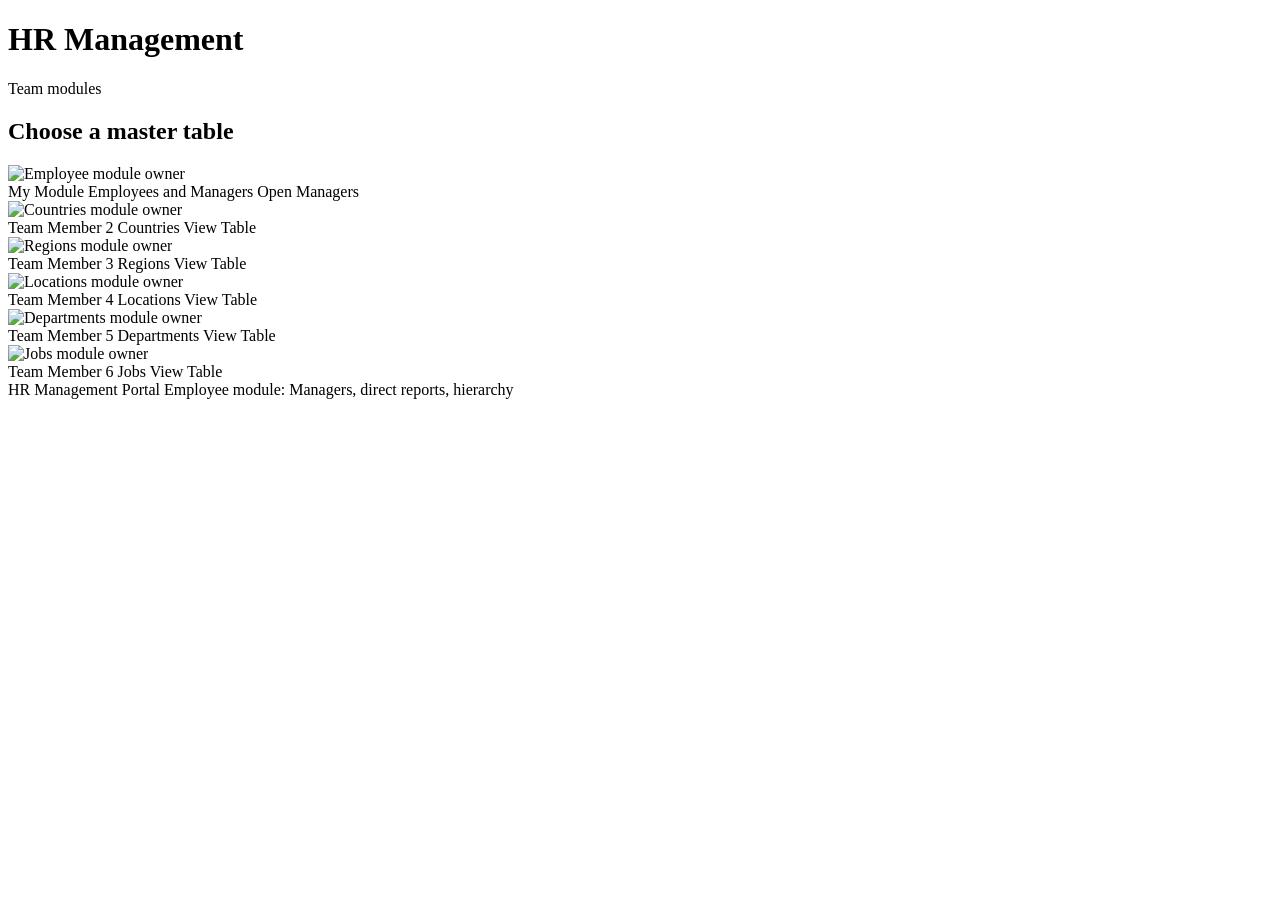
<file: HR-Management-Frontend/src/main/resources/templates/index.html>
<!DOCTYPE html>
<html lang="en" xmlns:th="http://www.thymeleaf.org">
<head>
    <meta charset="UTF-8" />
    <meta name="viewport" content="width=device-width, initial-scale=1.0" />
    <title>HR Management</title>
    <link rel="stylesheet" th:href="@{/css/style.css}" />
</head>
<body>

<header>
    <h1>HR Management</h1>
    <p class="header-note">Team modules</p>
</header>

<main>
    <h2>Choose a master table</h2>

    <div class="grid">
        <a th:href="@{/employees}" class="card card--primary">
            <img th:src="@{/images/team-employee.svg}" alt="Employee module owner" />
            <div class="card-body">
                <span class="card-name">My Module</span>
                <span class="card-role">Employees and Managers</span>
                <span class="card-link">Open Managers</span>
            </div>
        </a>

        <a th:href="@{/countries}" class="card">
            <img th:src="@{/images/team-country.svg}" alt="Countries module owner" />
            <div class="card-body">
                <span class="card-name">Team Member 2</span>
                <span class="card-role">Countries</span>
                <span class="card-link">View Table</span>
            </div>
        </a>

        <a th:href="@{/regions}" class="card">
            <img th:src="@{/images/team-region.svg}" alt="Regions module owner" />
            <div class="card-body">
                <span class="card-name">Team Member 3</span>
                <span class="card-role">Regions</span>
                <span class="card-link">View Table</span>
            </div>
        </a>

        <a th:href="@{/locations}" class="card">
            <img th:src="@{/images/team-location.svg}" alt="Locations module owner" />
            <div class="card-body">
                <span class="card-name">Team Member 4</span>
                <span class="card-role">Locations</span>
                <span class="card-link">View Table</span>
            </div>
        </a>

        <a th:href="@{/departments}" class="card">
            <img th:src="@{/images/team-department.svg}" alt="Departments module owner" />
            <div class="card-body">
                <span class="card-name">Team Member 5</span>
                <span class="card-role">Departments</span>
                <span class="card-link">View Table</span>
            </div>
        </a>

        <a th:href="@{/jobs}" class="card">
            <img th:src="@{/images/team-job.svg}" alt="Jobs module owner" />
            <div class="card-body">
                <span class="card-name">Team Member 6</span>
                <span class="card-role">Jobs</span>
                <span class="card-link">View Table</span>
            </div>
        </a>
    </div>
</main>

<footer>
    <span>HR Management Portal</span>
    <span>Employee module: Managers, direct reports, hierarchy</span>
</footer>

</body>
</html>
</file>
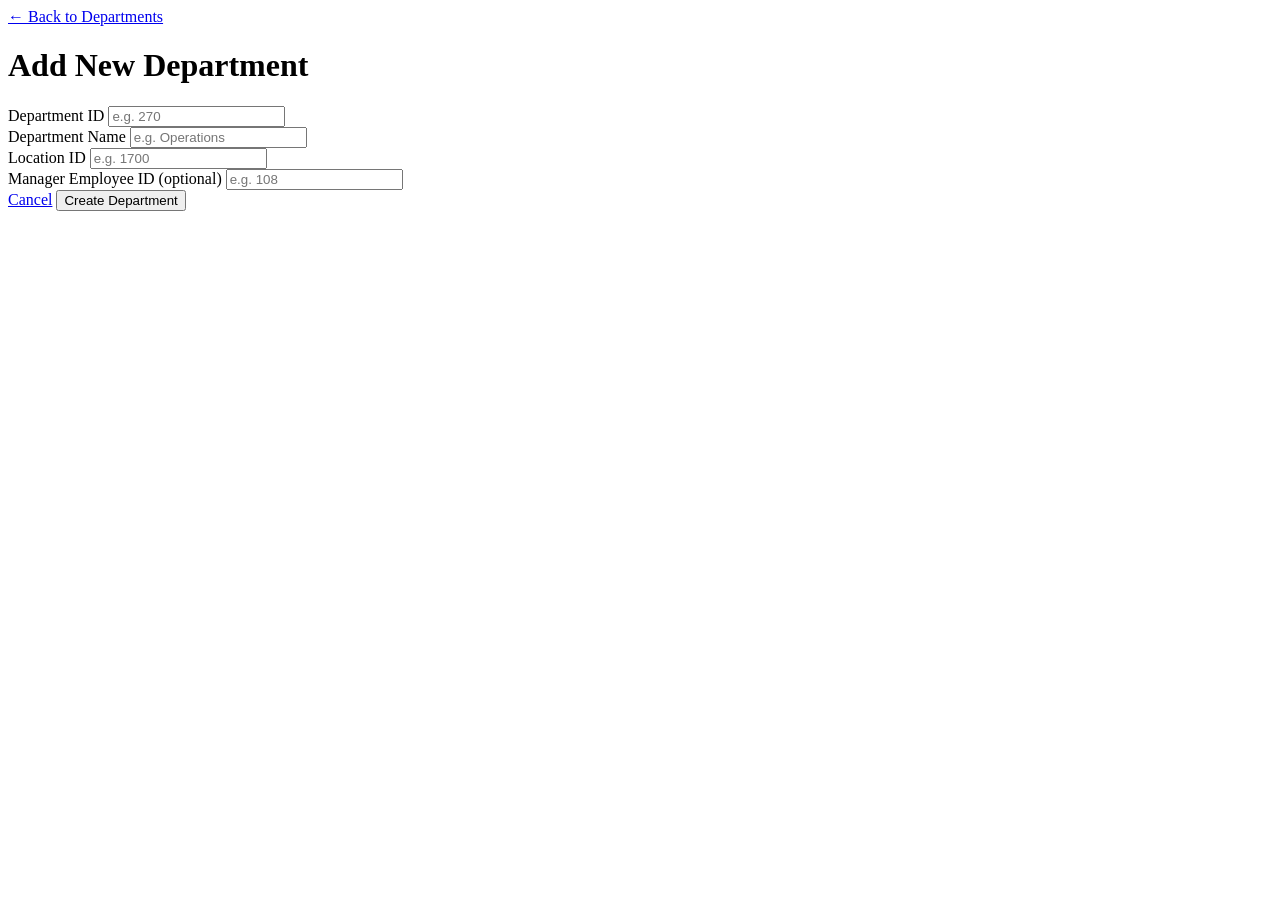
<file: HR-Management-Frontend/src/main/resources/templates/Department-add.html>
<!DOCTYPE html>
<html xmlns:th="http://www.thymeleaf.org" lang="en">
<head>
  <meta charset="UTF-8"/>
  <meta name="viewport" content="width=device-width, initial-scale=1.0"/>
  <title>Add Department</title>
  <link rel="stylesheet" th:href="@{/css/dept.css}"/>
</head>
<body>
<div class="page-wrapper">

  <div class="back-row">
    <a href="/departments" class="back-link">&#8592; Back to Departments</a>
  </div>

  <div class="page-header">
    <h1 class="page-title">Add New Department</h1>
  </div>

  <div th:if="${param.error}" class="alert alert-error">
    <span th:text="${param.error[0]}"></span>
  </div>

  <div class="add-form-card">
    <form method="post" action="/departments/create">
      <div class="form-row">
        <div class="form-group">
          <label class="form-label" for="departmentId">Department ID</label>
          <input id="departmentId" type="number" name="departmentId"
                 class="form-control" placeholder="e.g. 270" required/>
        </div>
        <div class="form-group">
          <label class="form-label" for="departmentName">Department Name</label>
          <input id="departmentName" type="text" name="departmentName"
                 class="form-control" placeholder="e.g. Operations"
                 required maxlength="30"/>
        </div>
        <div class="form-group">
          <label class="form-label" for="locationId">Location ID</label>
          <input id="locationId" type="number" name="locationId"
                 class="form-control" placeholder="e.g. 1700" required/>
        </div>
        <div class="form-group">
          <label class="form-label" for="managerId">
            Manager Employee ID <span class="optional">(optional)</span>
          </label>
          <input id="managerId" type="number" name="managerId"
                 class="form-control" placeholder="e.g. 108"/>
        </div>
      </div>
      <div class="form-actions">
        <a href="/departments" class="btn btn-ghost">Cancel</a>
        <button type="submit" class="btn btn-primary">Create Department</button>
      </div>
    </form>
  </div>

</div>
</body>
</html>
</file>
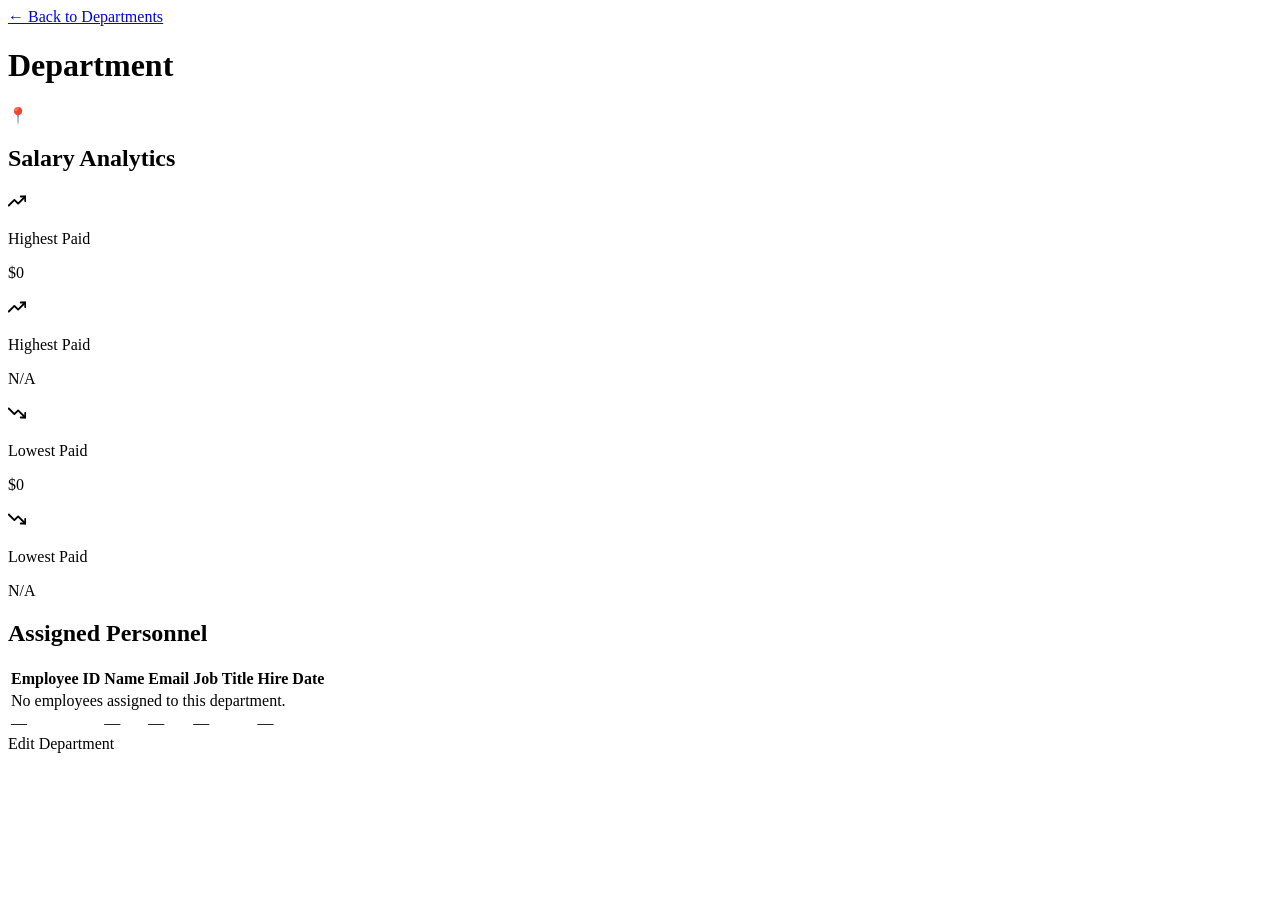
<file: HR-Management-Frontend/src/main/resources/templates/Department-detail.html>
<!DOCTYPE html>
<html xmlns:th="http://www.thymeleaf.org" lang="en">
<head>
  <meta charset="UTF-8"/>
  <meta name="viewport" content="width=device-width, initial-scale=1.0"/>
  <title th:text="${department != null
          ? department['departmentName'] + ' — Detail' : 'Department Detail'}">
    Department Detail</title>
  <link rel="stylesheet" th:href="@{/css/dept.css}"/>
</head>
<body>
<div class="page-wrapper">

  <div th:if="${param.success}" class="alert alert-success">
    <span th:text="${param.success[0]}"></span>
  </div>
  <div th:if="${param.error}" class="alert alert-error">
    <span th:text="${param.error[0]}"></span>
  </div>
  <div th:if="${error}" class="alert alert-error">
    <span th:text="${error}"></span>
  </div>

  <div class="back-row">
    <a href="/departments" class="back-link">&#8592; Back to Departments</a>
  </div>

  <div th:if="${department != null}">

    <div class="detail-header">
      <h1 class="dept-name" th:text="${department['departmentName']}">Department</h1>
      <p class="dept-address">
        <span class="pin-icon">&#x1F4CD;</span>
        <span th:text="${(department['locationStreet'] != null
                          and department['locationStreet'] != ''
                          ? department['locationStreet'] + ', ' : '')
                        + (department['locationCity'] != null
                          ? department['locationCity'] : '')
                        + (department['locationState'] != null
                          and department['locationState'] != ''
                          ? ', ' + department['locationState'] : '')
                        + (department['locationPostal'] != null
                          and department['locationPostal'] != ''
                          ? ' ' + department['locationPostal'] : '')}">
        </span>
      </p>
    </div>

    
    <div class="section-card">
      <h2 class="section-title">Salary Analytics</h2>
      <div class="divider"></div>
      <div class="analytics-row">

        <div class="analytics-tile" th:if="${highestPaid != null}">
          <div class="analytics-icon analytics-icon--green">
            <svg xmlns="http://www.w3.org/2000/svg" width="18" height="18"
                 viewBox="0 0 24 24" fill="none" stroke="currentColor"
                 stroke-width="2.5" stroke-linecap="round" stroke-linejoin="round">
              <polyline points="23 6 13.5 15.5 8.5 10.5 1 18"></polyline>
              <polyline points="17 6 23 6 23 12"></polyline>
            </svg>
          </div>
          <div class="analytics-info">
            <p class="analytics-label">Highest Paid</p>
            <p class="analytics-value"
               th:text="'$' + ${#numbers.formatDecimal(
                         highestPaid['salary'], 1, 'COMMA', 0, 'POINT')}">$0</p>
            
          </div>
        </div>
        <div class="analytics-tile" th:unless="${highestPaid != null}">
          <div class="analytics-icon analytics-icon--green">
            <svg xmlns="http://www.w3.org/2000/svg" width="18" height="18"
                 viewBox="0 0 24 24" fill="none" stroke="currentColor"
                 stroke-width="2.5" stroke-linecap="round" stroke-linejoin="round">
              <polyline points="23 6 13.5 15.5 8.5 10.5 1 18"></polyline>
              <polyline points="17 6 23 6 23 12"></polyline>
            </svg>
          </div>
          <div class="analytics-info">
            <p class="analytics-label">Highest Paid</p>
            <p class="analytics-value analytics-value--muted">N/A</p>
          </div>
        </div>

        <div class="analytics-tile" th:if="${lowestPaid != null}">
          <div class="analytics-icon analytics-icon--orange">
            <svg xmlns="http://www.w3.org/2000/svg" width="18" height="18"
                 viewBox="0 0 24 24" fill="none" stroke="currentColor"
                 stroke-width="2.5" stroke-linecap="round" stroke-linejoin="round">
              <polyline points="23 18 13.5 8.5 8.5 13.5 1 6"></polyline>
              <polyline points="17 18 23 18 23 12"></polyline>
            </svg>
          </div>
          <div class="analytics-info">
            <p class="analytics-label">Lowest Paid</p>
            <p class="analytics-value"
               th:text="'$' + ${#numbers.formatDecimal(
                         lowestPaid['salary'], 1, 'COMMA', 0, 'POINT')}">$0</p>
            
          </div>
        </div>
        <div class="analytics-tile" th:unless="${lowestPaid != null}">
          <div class="analytics-icon analytics-icon--orange">
            <svg xmlns="http://www.w3.org/2000/svg" width="18" height="18"
                 viewBox="0 0 24 24" fill="none" stroke="currentColor"
                 stroke-width="2.5" stroke-linecap="round" stroke-linejoin="round">
              <polyline points="23 18 13.5 8.5 8.5 13.5 1 6"></polyline>
              <polyline points="17 18 23 18 23 12"></polyline>
            </svg>
          </div>
          <div class="analytics-info">
            <p class="analytics-label">Lowest Paid</p>
            <p class="analytics-value analytics-value--muted">N/A</p>
          </div>
        </div>

      </div>
    </div>

   
    <div class="section-card">
      <h2 class="section-title">Assigned Personnel</h2>
      <div class="divider"></div>
      <div class="table-card table-card--inner">
        <table class="dept-table">
          <thead>
            <tr>
              <th>Employee ID</th>
              <th>Name</th>
              <th>Email</th>
              <th>Job Title</th>
             
              <th>Hire Date</th>
            </tr>
          </thead>
          <tbody>
            <tr th:if="${#lists.isEmpty(employees)}">
              <td colspan="6" class="empty-cell">
                No employees assigned to this department.</td>
            </tr>
            <tr th:each="emp : ${employees}">
              <td th:text="${emp['employeeId']}">—</td>
              <td th:text="${emp['fullName']}">—</td>
              <td class="muted" th:text="${emp['email']}">—</td>
              <td th:text="${emp['jobTitle'] != null and emp['jobTitle'] != ''
                             ? emp['jobTitle'] : '—'}">—</td>
              
              <td class="muted" th:text="${emp['hireDate']}">—</td>
            </tr>
          </tbody>
        </table>
      </div>
    </div>

    
    <div class="detail-actions">
      <a th:href="@{'/departments/' + ${department['departmentId']} + '/edit'}"
         class="btn btn-outline">Edit Department</a>
     
      </form>
    </div>

  </div>

</div>
</body>
</html>
</file>
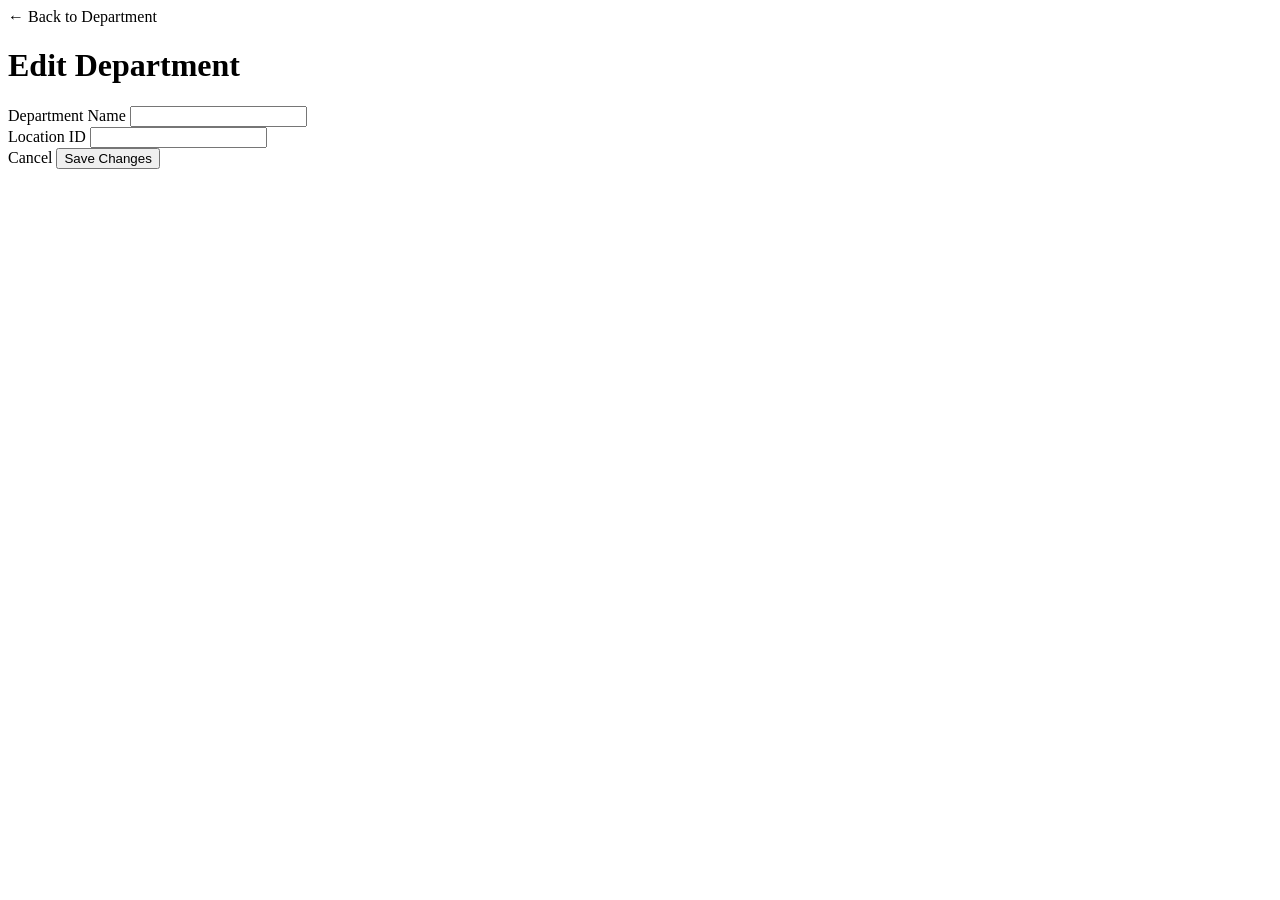
<file: HR-Management-Frontend/src/main/resources/templates/Department-edit.html>
<!DOCTYPE html>
<html xmlns:th="http://www.thymeleaf.org" lang="en">
<head>
  <meta charset="UTF-8"/>
  <meta name="viewport" content="width=device-width, initial-scale=1.0"/>
  <title th:text="'Edit ' + ${department != null
          ? department['departmentName'] : ''}">Edit Department</title>
  <link rel="stylesheet" th:href="@{/css/dept.css}"/>
</head>
<body>
<div class="page-wrapper">

  <div class="back-row">
    <a th:href="@{'/departments/' + ${department != null
                  ? department['departmentId'] : ''}}"
       class="back-link">&#8592; Back to Department</a>
  </div>

  <div class="page-header">
    <h1 class="page-title"
        th:text="'Edit ' + ${department != null
                  ? department['departmentName'] : ''}">
      Edit Department</h1>
  </div>

  <div th:if="${error}" class="alert alert-error">
    <span th:text="${error}"></span>
  </div>

  <div class="add-form-card" th:if="${department != null}">
    <form th:action="@{'/departments/' + ${department['departmentId']} + '/update'}"
          method="post">
      <div class="form-row">
        <div class="form-group">
          <label class="form-label" for="deptName">Department Name</label>
          <input id="deptName" type="text" name="departmentName"
                 class="form-control"
                 th:value="${department['departmentName']}"
                 required maxlength="30"/>
        </div>
        <div class="form-group">
          <label class="form-label" for="locId">Location ID</label>
          <input id="locId" type="number" name="locationId"
                 class="form-control"
                 th:value="${department['locationId']}"
                 required/>
        </div>
      </div>
      <div class="form-actions">
        <a th:href="@{'/departments/' + ${department['departmentId']}}"
           class="btn btn-ghost">Cancel</a>
        <button type="submit" class="btn btn-primary">Save Changes</button>
      </div>
    </form>
  </div>

</div>
</body>
</html>
</file>
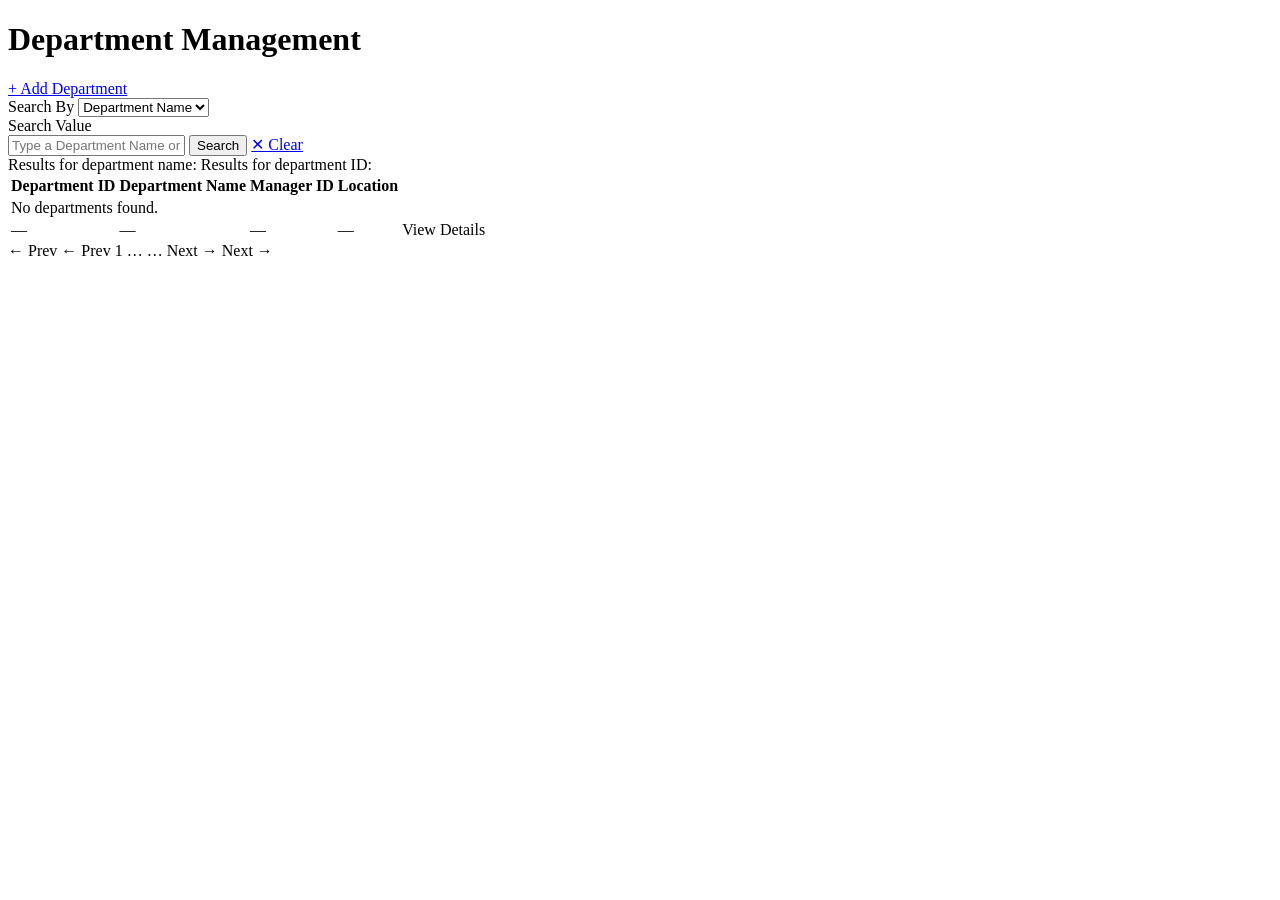
<file: HR-Management-Frontend/src/main/resources/templates/Department-list.html>
<!DOCTYPE html>
<html xmlns:th="http://www.thymeleaf.org" lang="en">
<head>
  <meta charset="UTF-8"/>
  <meta name="viewport" content="width=device-width, initial-scale=1.0"/>
  <title>Department Management</title>
  <link rel="stylesheet" th:href="@{/css/dept.css}"/>
</head>
<body>
<div class="page-wrapper">

  <!-- Header -->
  <div class="page-header">
    <h1 class="page-title">Department Management</h1>
    <a href="/departments/new" class="btn btn-primary">
      <span class="plus-icon">+</span> Add Department
    </a>
  </div>

  <!-- Flash messages -->
  <div th:if="${param.success}" class="alert alert-success">
    <span th:text="${param.success[0]}"></span>
  </div>
  <div th:if="${param.error}" class="alert alert-error">
    <span th:text="${param.error[0]}"></span>
  </div>
  <div th:if="${error}" class="alert alert-error">
    <span th:text="${error}"></span>
  </div>

  <!-- ── Unified Single Search Bar ── -->
  <div class="search-card">
    <form action="/departments/search" method="get">
      <div class="search-row">

        <div class="form-group">
          <label class="form-label">Search By</label>
          <select name="searchType" class="form-control select-control">
            <option value="name"
                    th:selected="${searchMode == 'name'}">Department Name</option>
            <option value="id"
                    th:selected="${searchMode == 'id'}">Department ID</option>
            
          </select>
        </div>

        <div class="form-group search-input-grow">
          <label class="form-label">Search Value</label>
          <div class="search-input-row">
            <input type="text" name="query" class="form-control"
                   placeholder="Type a Department Name or Department Id..."
                   th:value="${searchValue != null ? searchValue : ''}"/>
            <button type="submit" class="btn btn-primary">Search</button>
            <a th:if="${searchMode != null}"
               href="/departments" class="btn btn-ghost">&#x2715; Clear</a>
          </div>
        </div>

      </div>

      <!-- Active result banner -->
      <div th:if="${searchMode != null}" class="search-active-banner">
        <span th:if="${searchMode == 'name'}">
          Results for department name: <strong th:text="${searchValue}"></strong>
        </span>
        <span th:if="${searchMode == 'id'}">
          Results for department ID: <strong th:text="${searchValue}"></strong>
        </span>
       
      </div>

    </form>
  </div>

  <!-- ── Table ── -->
  <div class="table-card">

    <div class="table-meta">
      <span class="total-label"
            th:text="${totalElements} + ' department' + (${totalElements} != 1 ? 's' : '') + ' found'">
      </span>
      <span class="page-label" th:if="${searchMode == null}"
            th:text="'Page ' + (${currentPage} + 1) + ' of ' + ${totalPages}">
      </span>
    </div>

    <table class="dept-table">
      <thead>
        <tr>
          <th>Department ID</th>
          <th>Department Name</th>
          <th>Manager ID</th>
          <th>Location</th>
          <th></th>
        </tr>
      </thead>
      <tbody>
        <tr th:if="${#lists.isEmpty(departments)}">
          <td colspan="5" class="empty-cell">No departments found.</td>
        </tr>
        <tr th:each="dept : ${departments}">
          <td th:text="${dept['departmentId']}">—</td>
          <td th:text="${dept['departmentName']}">—</td>
          <td th:text="${dept['managerId'] != null and dept['managerId'] != ''
                         ? dept['managerId'] : '—'}">—</td>
          <td th:text="${dept['locationCity'] != null and dept['locationCity'] != ''
                         ? dept['locationCity'] + (dept['locationState'] != null
                           and dept['locationState'] != ''
                           ? ', ' + dept['locationState'] : '') : '—'}">—</td>
          <td class="action-cell">
            <a th:href="@{'/departments/' + ${dept['departmentId']}}"
               class="btn btn-primary btn-sm">View Details</a>
          </td>
        </tr>
      </tbody>
    </table>

    <!-- Pagination — only when not searching -->
    <div class="pagination" th:if="${searchMode == null and totalPages > 1}">

      <a th:if="${currentPage > 0}"
         th:href="@{/departments(page=${currentPage - 1}, size=${pageSize})}"
         class="page-btn">&#8592; Prev</a>
      <span th:unless="${currentPage > 0}"
            class="page-btn page-btn--disabled">&#8592; Prev</span>

      <th:block th:with="start=${currentPage > 3 ? currentPage - 2 : 0},
                         end=${currentPage + 4 < totalPages ? currentPage + 3 : totalPages}">

        <th:block th:if="${start > 0}">
          <a th:href="@{/departments(page=0, size=${pageSize})}"
             class="page-btn">1</a>
          <span th:if="${start > 1}" class="page-ellipsis">…</span>
        </th:block>

        <th:block th:each="p : ${#numbers.sequence(start, end - 1)}">
          <a th:if="${p != currentPage}"
             th:href="@{/departments(page=${p}, size=${pageSize})}"
             th:text="${p + 1}" class="page-btn"></a>
          <span th:if="${p == currentPage}"
                th:text="${p + 1}"
                class="page-btn page-btn--active"></span>
        </th:block>

        <th:block th:if="${end < totalPages}">
          <span th:if="${end < totalPages - 1}" class="page-ellipsis">…</span>
          <a th:href="@{/departments(page=${totalPages - 1}, size=${pageSize})}"
             th:text="${totalPages}" class="page-btn"></a>
        </th:block>

      </th:block>

      <a th:if="${currentPage < totalPages - 1}"
         th:href="@{/departments(page=${currentPage + 1}, size=${pageSize})}"
         class="page-btn">Next &#8594;</a>
      <span th:unless="${currentPage < totalPages - 1}"
            class="page-btn page-btn--disabled">Next &#8594;</span>

    </div>

  </div>

</div>
</body>
</html>
</file>
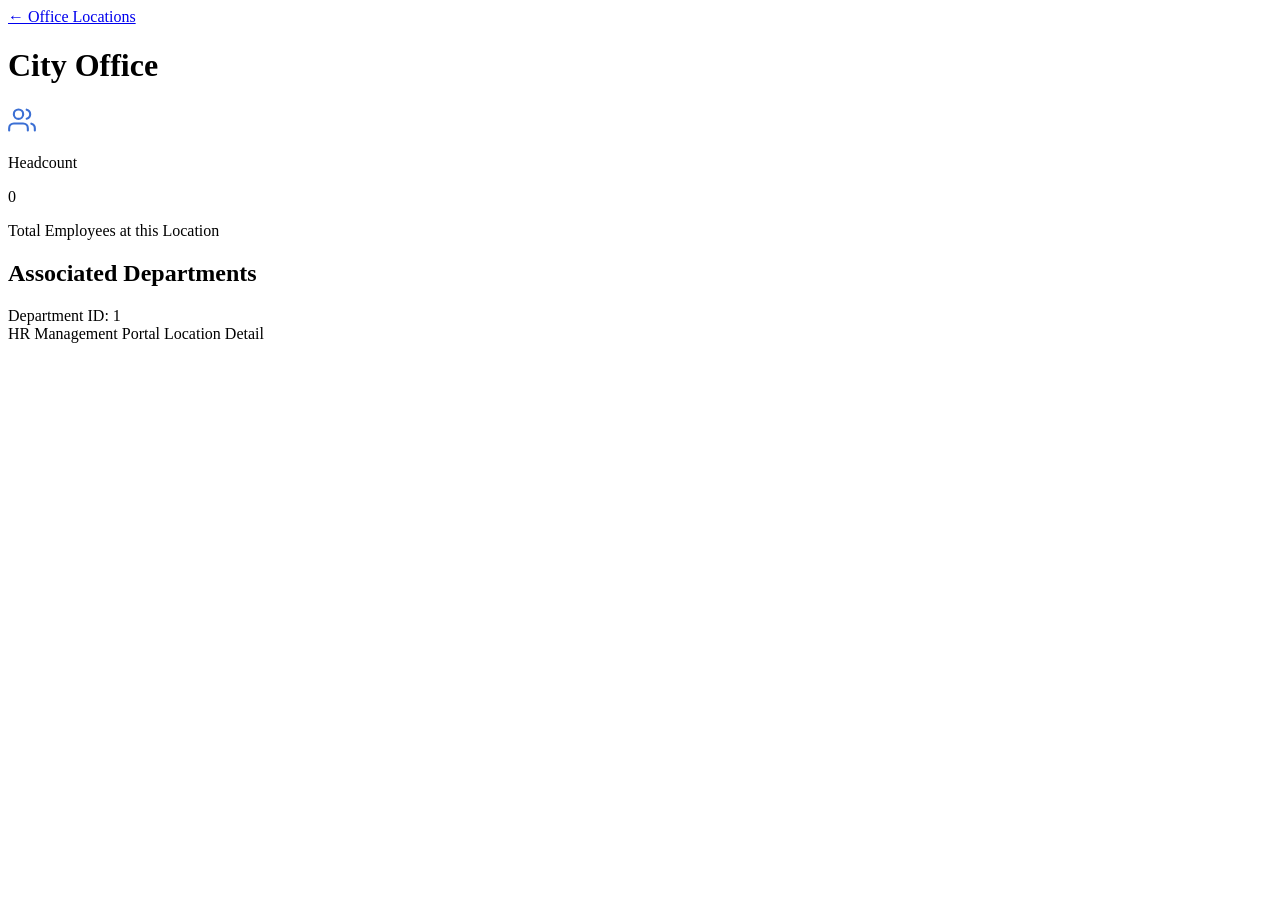
<file: HR-Management-Frontend/src/main/resources/templates/location-detail.html>
<!DOCTYPE html>
<html lang="en" xmlns:th="http://www.thymeleaf.org">
<head>
    <meta charset="UTF-8"/>
    <meta name="viewport" content="width=device-width, initial-scale=1.0"/>
    <title th:text="${location.city} + ' Office — HR Management'">Location Detail</title>
    <link rel="stylesheet" th:href="@{/css/style.css}"/>
</head>
<body>

<header>
    <a href="/locations" class="back-link">← Office Locations</a>
</header>

<main class="page-main">

    <!-- ── Location Title ── -->
    <div class="detail-header">
        <h1 class="detail-title" th:text="${location.city} + ' Office'">City Office</h1>
        <p class="detail-address">
            <span th:if="${location.streetAddress != null}"
                  th:text="${location.streetAddress + ', '}"></span>
            <span th:text="${location.city}"></span>
            <span th:if="${location.stateProvince != null}"
                  th:text="', ' + ${location.stateProvince}"></span>
            <span th:if="${location.postalCode != null}"
                  th:text="' ' + ${location.postalCode}"></span>
        </p>
    </div>

    <!-- ── Headcount Card ── -->
    <div class="info-card">
        <div class="info-card-icon">
            <!-- People icon SVG -->
            <svg width="28" height="28" viewBox="0 0 24 24" fill="none"
                 stroke="#3b6fd4" stroke-width="1.8" stroke-linecap="round" stroke-linejoin="round">
                <path d="M17 21v-2a4 4 0 0 0-4-4H5a4 4 0 0 0-4 4v2"/>
                <circle cx="9" cy="7" r="4"/>
                <path d="M23 21v-2a4 4 0 0 0-3-3.87"/>
                <path d="M16 3.13a4 4 0 0 1 0 7.75"/>
            </svg>
        </div>
        <div class="info-card-body">
            <p class="info-card-label">Headcount</p>
            <p class="info-card-num" th:text="${totalEmployees}">0</p>
            <p class="info-card-sub">Total Employees at this Location</p>
        </div>
    </div>

    <!-- ── Associated Departments ── -->
    <div class="section-card">
        <div class="section-card-header">
            <h2 class="section-card-title">Associated Departments</h2>
        </div>

        <!-- Department cards grid -->
        <div class="dept-grid" th:if="${not #lists.isEmpty(departments)}">
            <div th:each="dept : ${departments}" class="dept-card">
                <div class="dept-card-top">
                    <span class="dept-name" th:text="${dept.departmentName}">Department</span>
                    <span class="dept-id" th:text="'ID: ' + ${dept.departmentId}">ID: 1</span>
                </div>
            </div>
        </div>
    </div>

</main>

<footer>
    <span>HR Management Portal</span>
    <span>Location Detail</span>
</footer>

</body>
</html>
</file>
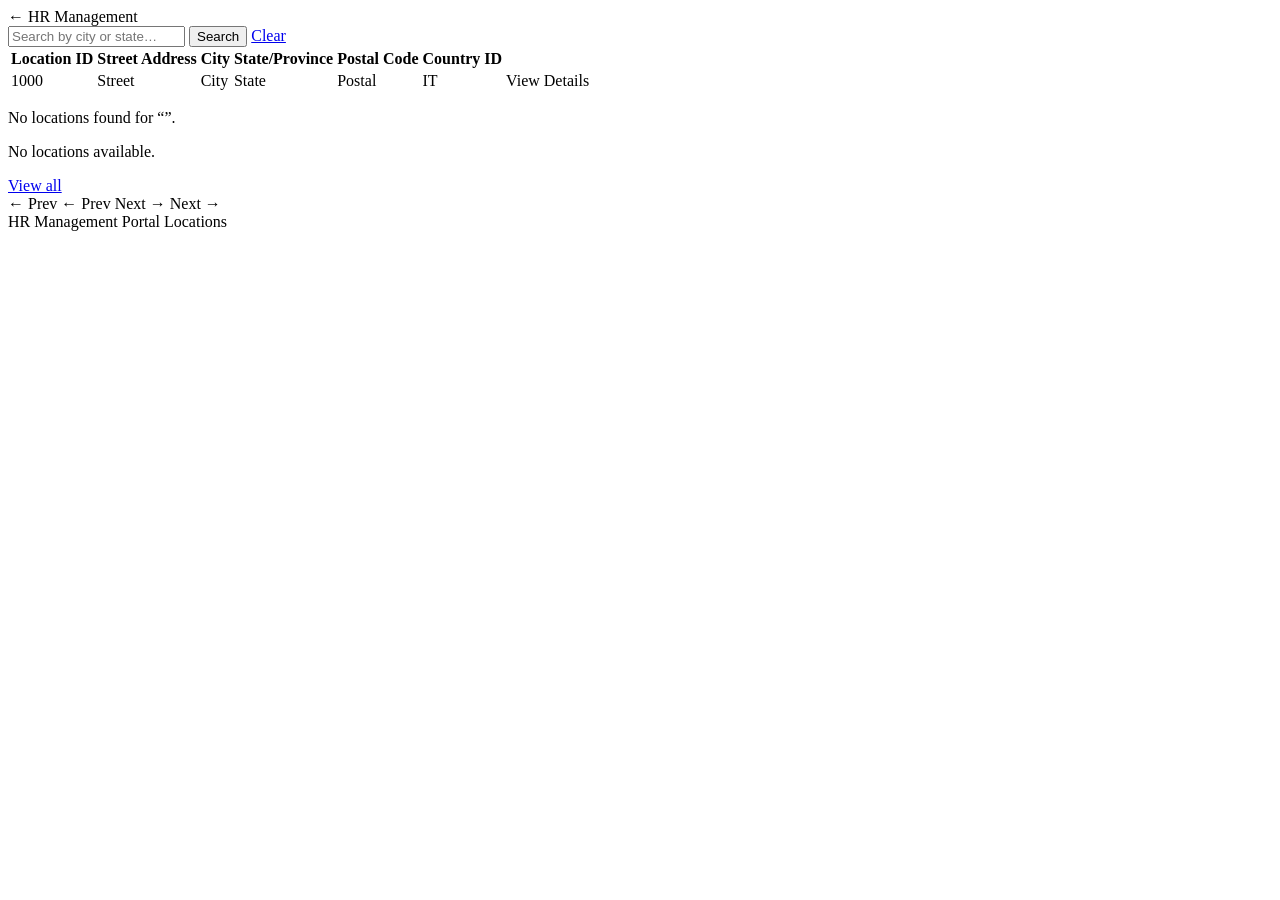
<file: HR-Management-Frontend/src/main/resources/templates/locations.html>
<!DOCTYPE html>
<html lang="en" xmlns:th="http://www.thymeleaf.org">
<head>
    <meta charset="UTF-8"/>
    <meta name="viewport" content="width=device-width, initial-scale=1.0"/>
    <title>Office Locations — HR Management</title>
    <link rel="stylesheet" th:href="@{/css/style.css}"/>
</head>
<body>

<header>
    <a th:href="@{/}" class="back-link">← HR Management</a>
</header>

<main class="page-main">

    

    <!-- ── Search Bar ── -->
    <form th:action="@{/locations}" method="get" class="search-row">
        <input
            type="text"
            name="search"
            th:value="${search}"
            placeholder="Search by city or state…"
            class="search-input"
            autocomplete="off"
        />
        <button type="submit" class="btn-search">Search</button>
        <a th:if="${search != null and !search.isEmpty()}"
           href="/locations"
           class="btn-clear">Clear</a>
    </form>

    <!-- ── Results count ── -->
    <div class="results-info" th:if="${isSearch}">
        <span th:text="${totalElements} + ' result(s) for &quot;' + ${search} + '&quot;'"></span>
    </div>

    <!-- ── Locations Table ── -->
    <div class="table-card">
        <table class="data-table" th:if="${not #lists.isEmpty(locations)}">
            <thead>
                <tr>
                    <th>Location ID</th>
                    <th>Street Address</th>
                    <th>City</th>
                    <th>State/Province</th>
                    <th>Postal Code</th>
                    <th>Country ID</th>
                    <th></th>
                </tr>
            </thead>
            <tbody>
                <tr th:each="loc : ${locations}">
                    <td th:text="${loc.locationId}">1000</td>
                    <td th:text="${loc.streetAddress != null ? loc.streetAddress : '—'}">Street</td>
                    <td th:text="${loc.city}">City</td>
                    <td th:text="${loc.stateProvince != null ? loc.stateProvince : '—'}">State</td>
                    <td th:text="${loc.postalCode != null ? loc.postalCode : '—'}">Postal</td>
                    <td th:text="${loc.countryId}">IT</td>
                    <td>
                        <a th:href="@{/locations/{id}(id=${loc.locationId})}"
                           class="btn-view">View Details</a>
                    </td>
                </tr>
            </tbody>
        </table>

        <!-- Empty state -->
        <div class="empty-state" th:if="${#lists.isEmpty(locations)}">
            <p th:if="${isSearch}">No locations found for &ldquo;<strong th:text="${search}"></strong>&rdquo;.</p>
            <p th:if="${!isSearch}">No locations available.</p>
            <a th:if="${isSearch}" href="/locations" class="btn-primary" style="margin-top:12px">View all</a>
        </div>
    </div>

    <!-- ── Pagination ── -->
    <div class="pagination" th:if="${totalPages > 1 and !isSearch}">
        <a th:if="${currentPage > 0}"
           th:href="@{/locations(page=${currentPage - 1}, size=${pageSize})}"
           class="page-btn">← Prev</a>
        <span th:if="${currentPage == 0}" class="page-btn disabled">← Prev</span>

        <th:block th:each="i : ${#numbers.sequence(0, totalPages - 1)}">
            <a th:if="${i != currentPage}"
               th:href="@{/locations(page=${i}, size=${pageSize})}"
               th:text="${i + 1}"
               class="page-num"></a>
            <span th:if="${i == currentPage}"
                  th:text="${i + 1}"
                  class="page-num active"></span>
        </th:block>

        <a th:if="${currentPage < totalPages - 1}"
           th:href="@{/locations(page=${currentPage + 1}, size=${pageSize})}"
           class="page-btn">Next →</a>
        <span th:if="${currentPage >= totalPages - 1}" class="page-btn disabled">Next →</span>
    </div>

</main>

<footer>
    <span>HR Management Portal</span>
    <span>Locations</span>
</footer>

</body>
</html>
</file>
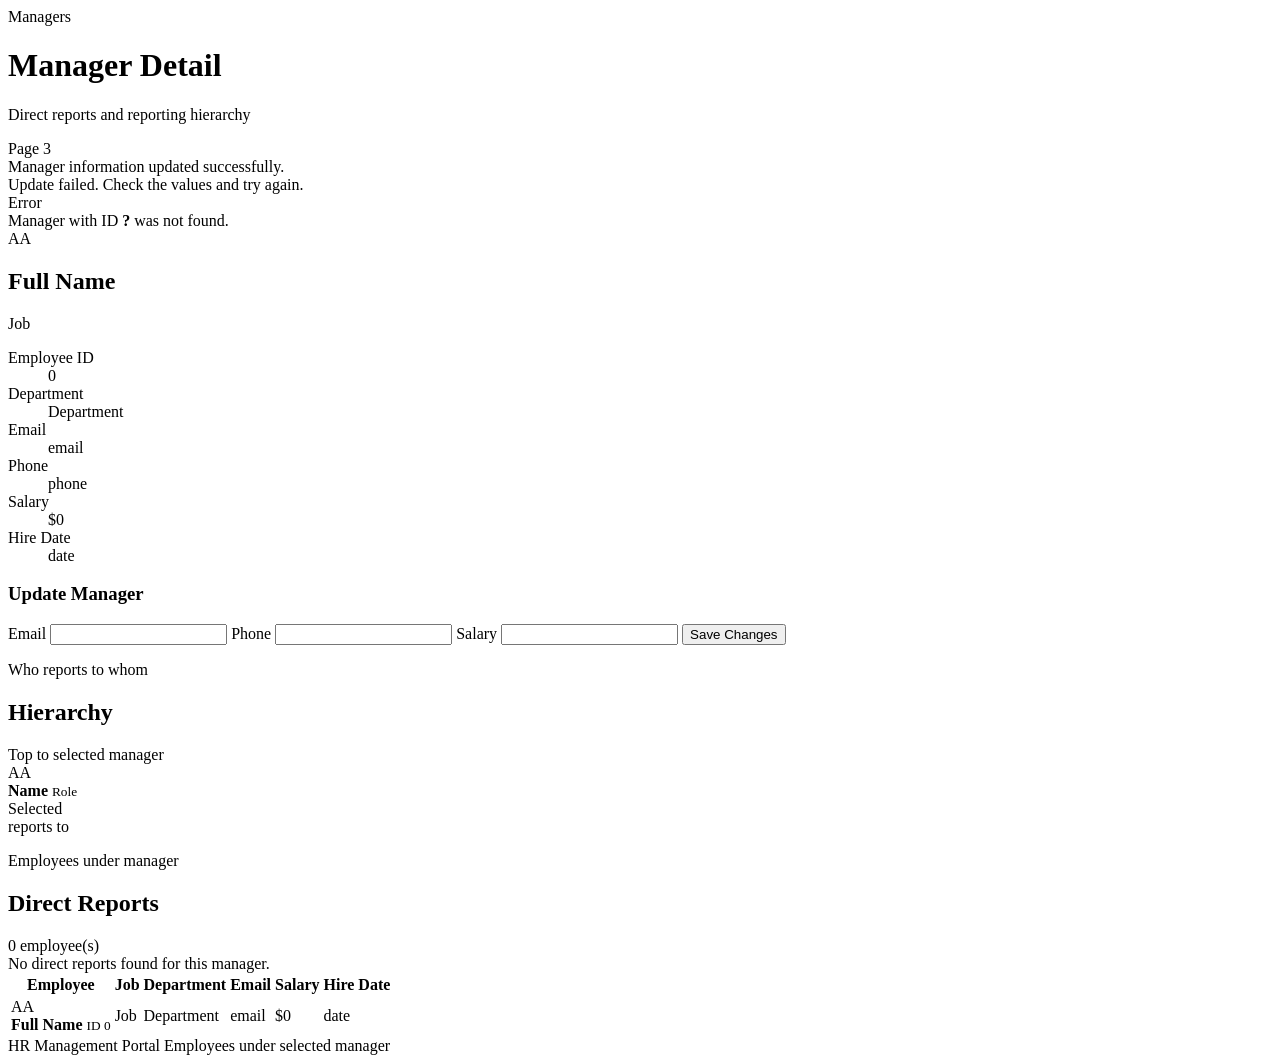
<file: HR-Management-Frontend/src/main/resources/templates/manager-detail.html>
<!DOCTYPE html>
<html lang="en" xmlns:th="http://www.thymeleaf.org">
<head>
    <meta charset="UTF-8" />
    <meta name="viewport" content="width=device-width, initial-scale=1.0" />
    <title th:text="'Manager Detail - ' + ${manager != null ? manager.fullName : managerId}">Manager Detail</title>
    <link rel="stylesheet" th:href="@{/css/style.css}" />
    <link rel="stylesheet" th:href="@{/css/employees.css}" />
</head>
<body class="emp-page">

<header class="emp-header">
    <a th:href="@{/employees}" class="back-link">Managers</a>
    <div>
        <h1 th:text="${manager != null ? manager.fullName : 'Manager Detail'}">Manager Detail</h1>
        <p class="header-note">Direct reports and reporting hierarchy</p>
    </div>
    <span class="emp-badge">Page 3</span>
</header>

<main class="emp-main">
    <section class="notice-stack">
        <div th:if="${updated}" class="banner banner--success">Manager information updated successfully.</div>
        <div th:if="${updateError}" class="banner banner--error">Update failed. Check the values and try again.</div>
        <div th:if="${error != null}" class="banner banner--error" th:text="${error}">Error</div>
    </section>

    <div th:if="${manager == null}" class="empty-state">
        Manager with ID <strong th:text="${managerId}">?</strong> was not found.
    </div>

    <div th:if="${manager != null}" class="detail-grid">
        <section class="profile-panel">
            <div class="profile-top">
                <span class="avatar avatar--large" th:text="${manager.initials}">AA</span>
                <div>
                    <h2 th:text="${manager.fullName}">Full Name</h2>
                    <p th:text="${manager.job != null ? manager.job.jobTitle : 'No job title'}">Job</p>
                </div>
            </div>

            <dl class="detail-list">
                <div>
                    <dt>Employee ID</dt>
                    <dd th:text="${manager.selfId}">0</dd>
                </div>
                <div>
                    <dt>Department</dt>
                    <dd th:text="${manager.department != null ? manager.department.departmentName : 'N/A'}">Department</dd>
                </div>
                <div>
                    <dt>Email</dt>
                    <dd th:text="${manager.email}">email</dd>
                </div>
                <div>
                    <dt>Phone</dt>
                    <dd th:text="${manager.phoneNumber != null ? manager.phoneNumber : 'N/A'}">phone</dd>
                </div>
                <div>
                    <dt>Salary</dt>
                    <dd th:text="${manager.salary != null ? '$' + #numbers.formatDecimal(manager.salary, 1, 'COMMA', 0, 'POINT') : 'N/A'}">$0</dd>
                </div>
                <div>
                    <dt>Hire Date</dt>
                    <dd th:text="${manager.hireDate != null ? manager.hireDate : 'N/A'}">date</dd>
                </div>
            </dl>

            <form th:action="@{/employees/{id}/detail/update(id=${managerId})}" method="post" class="edit-form">
                <h3>Update Manager</h3>
                <label>
                    Email
                    <input type="text" name="email" th:value="${manager.email}" required />
                </label>
                <label>
                    Phone
                    <input type="text" name="phoneNumber" th:value="${manager.phoneNumber}" />
                </label>
                <label>
                    Salary
                    <input type="number" name="salary" step="0.01" min="0" th:value="${manager.salary}" />
                </label>
                <button type="submit" class="btn-primary">Save Changes</button>
            </form>
        </section>

        <section class="hierarchy-panel">
            <div class="panel-heading">
                <div>
                    <p class="eyebrow">Who reports to whom</p>
                    <h2>Hierarchy</h2>
                </div>
                <span class="subtle-text">Top to selected manager</span>
            </div>

            <div class="hierarchy-list">
                <div th:each="node, stat : ${hierarchy}" class="hierarchy-node">
                    <div class="node-card" th:classappend="${node.selfId == manager.selfId ? 'node-card--selected' : ''}">
                        <span class="avatar" th:text="${node.initials}">AA</span>
                        <div>
                            <strong th:text="${node.fullName}">Name</strong>
                            <small th:text="${node.job != null ? node.job.jobTitle : 'N/A'}">Role</small>
                        </div>
                        <span th:if="${node.selfId == manager.selfId}" class="current-chip">Selected</span>
                    </div>
                    <div th:unless="${stat.last}" class="hierarchy-connector">reports to</div>
                </div>
            </div>
        </section>

        <section class="reports-panel">
            <div class="panel-heading">
                <div>
                    <p class="eyebrow">Employees under manager</p>
                    <h2>Direct Reports</h2>
                </div>
                <span class="subtle-text" th:text="${#lists.size(subordinates) + ' employee(s)'}">0 employee(s)</span>
            </div>

            <div th:if="${#lists.isEmpty(subordinates)}" class="empty-state">
                No direct reports found for this manager.
            </div>

            <div th:unless="${#lists.isEmpty(subordinates)}" class="table-wrap">
                <table class="data-table">
                    <thead>
                    <tr>
                        <th>Employee</th>
                        <th>Job</th>
                        <th>Department</th>
                        <th>Email</th>
                        <th>Salary</th>
                        <th>Hire Date</th>
                    </tr>
                    </thead>
                    <tbody>
                    <tr th:each="sub : ${subordinates}">
                        <td>
                            <div class="person-cell">
                                <span class="avatar" th:text="${sub.initials}">AA</span>
                                <div>
                                    <strong th:text="${sub.fullName}">Full Name</strong>
                                    <small>ID <span th:text="${sub.selfId}">0</span></small>
                                </div>
                            </div>
                        </td>
                        <td th:text="${sub.job != null ? sub.job.jobTitle : 'N/A'}">Job</td>
                        <td th:text="${sub.department != null ? sub.department.departmentName : 'N/A'}">Department</td>
                        <td th:text="${sub.email}">email</td>
                        <td th:text="${sub.salary != null ? '$' + #numbers.formatDecimal(sub.salary, 1, 'COMMA', 0, 'POINT') : 'N/A'}">$0</td>
                        <td th:text="${sub.hireDate != null ? sub.hireDate : 'N/A'}">date</td>
                    </tr>
                    </tbody>
                </table>
            </div>
        </section>
    </div>
</main>

<footer class="emp-footer">
    <span>HR Management Portal</span>
    <span>Employees under selected manager</span>
</footer>

</body>
</html>
</file>
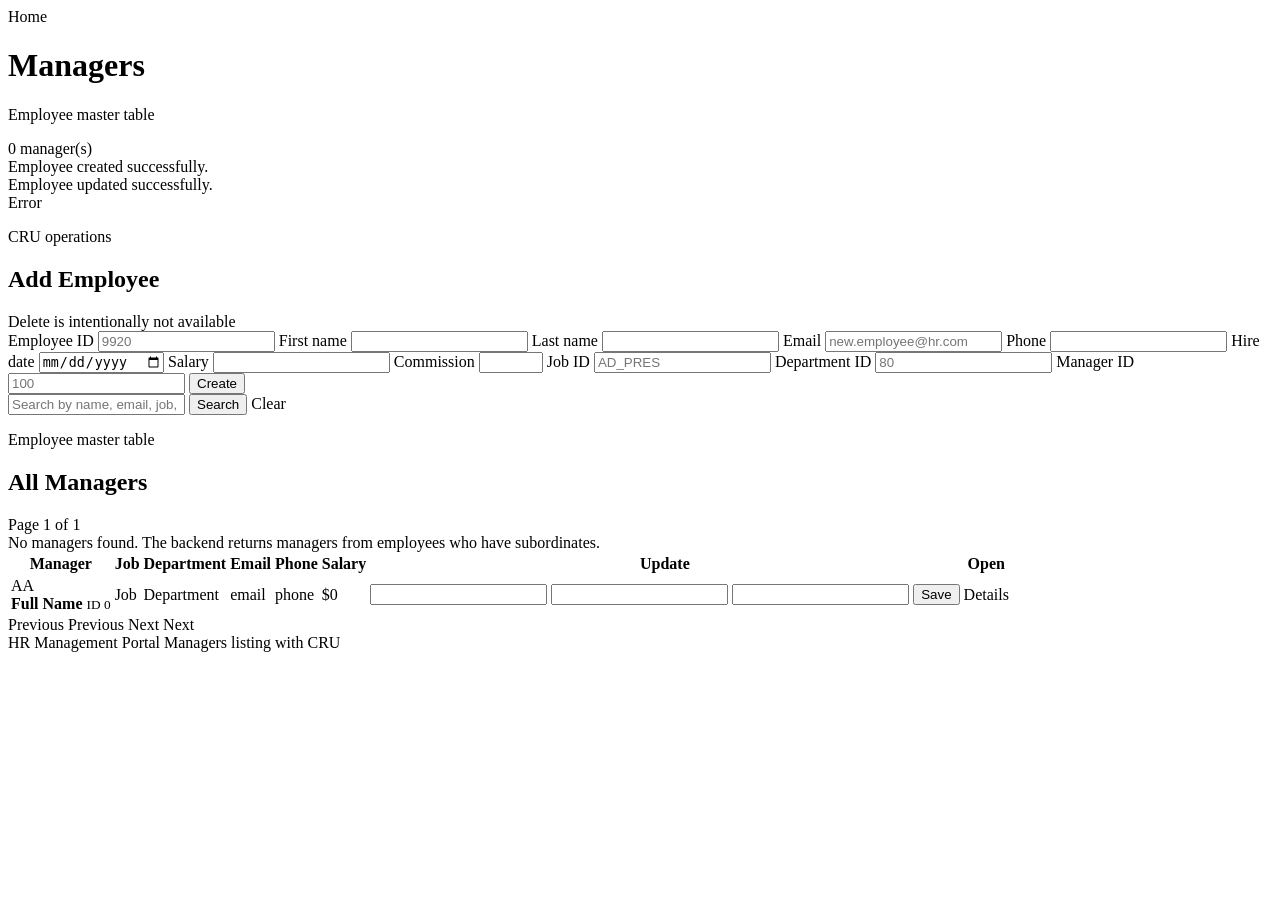
<file: HR-Management-Frontend/src/main/resources/templates/managers.html>
<!DOCTYPE html>
<html lang="en" xmlns:th="http://www.thymeleaf.org">
<head>
    <meta charset="UTF-8" />
    <meta name="viewport" content="width=device-width, initial-scale=1.0" />
    <title>Managers - HR Portal</title>
    <link rel="stylesheet" th:href="@{/css/style.css}" />
    <link rel="stylesheet" th:href="@{/css/employees.css}" />
</head>
<body class="emp-page">

<header class="emp-header">
    <a th:href="@{/}" class="back-link">Home</a>
    <div>
        <h1>Managers</h1>
        <p class="header-note">Employee master table</p>
    </div>
    <span class="emp-badge" th:text="${totalManagers + ' manager(s)'}">0 manager(s)</span>
</header>

<main class="emp-main">
    <section class="notice-stack">
        <div th:if="${created}" class="banner banner--success">Employee created successfully.</div>
        <div th:if="${updated}" class="banner banner--success">Employee updated successfully.</div>
        <div th:if="${error != null}" class="banner banner--error" th:text="${error}">Error</div>
    </section>

    <section class="tool-panel">
        <div class="panel-heading">
            <div>
                <p class="eyebrow">CRU operations</p>
                <h2>Add Employee</h2>
            </div>
            <span class="subtle-text">Delete is intentionally not available</span>
        </div>

        <form th:action="@{/employees}" th:object="${newEmployee}" method="post" class="create-form">
            <label>
                Employee ID
                <input type="number" th:field="*{employeeId}" required placeholder="9920" />
            </label>
            <label>
                First name
                <input type="text" th:field="*{firstName}" required />
            </label>
            <label>
                Last name
                <input type="text" th:field="*{lastName}" required />
            </label>
            <label>
                Email
                <input type="email" th:field="*{email}" required placeholder="new.employee@hr.com" />
            </label>
            <label>
                Phone
                <input type="text" th:field="*{phoneNumber}" />
            </label>
            <label>
                Hire date
                <input type="date" th:field="*{hireDate}" required />
            </label>
            <label>
                Salary
                <input type="number" step="0.01" min="0.01" th:field="*{salary}" required />
            </label>
            <label>
                Commission
                <input type="number" step="0.01" min="0" max="1" th:field="*{commissionPct}" />
            </label>
            <label>
                Job ID
                <input type="text" th:field="*{job}" placeholder="AD_PRES" required />
            </label>
            <label>
                Department ID
                <input type="text" th:field="*{department}" placeholder="80" />
            </label>
            <label>
                Manager ID
                <input type="text" th:field="*{manager}" placeholder="100" />
            </label>
            <button type="submit" class="btn-primary">Create</button>
        </form>
    </section>

    <section class="table-section">
		<section class="table-section">

		    <!-- ── Search bar ─────────────────────────────────────────── -->
		    <form th:action="@{/employees}" method="get" class="search-bar">
		        <input
		            type="text"
		            name="search"
		            th:value="${searchQuery}"
		            placeholder="Search by name, email, job, department…"
		            class="search-input"
		            aria-label="Search managers"
		        />
		        <button type="submit" class="btn-primary">Search</button>
		        <a th:if="${searchQuery != ''}" th:href="@{/employees}" class="btn-link">Clear</a>
		    </form>
		    
        <div class="panel-heading">
            <div>
				<!-- Replace the static eyebrow -->
				<p class="eyebrow" th:text="${searchQuery != '' ? 'Search results for: ' + searchQuery : 'Employee master table'}">
				    Employee master table
				</p>
                <h2>All Managers</h2>
            </div>
            <span class="subtle-text">Page <span th:text="${currentPage + 1}">1</span> of <span th:text="${totalPages}">1</span></span>
        </div>

        <div th:if="${#lists.isEmpty(managers)}" class="empty-state">
            No managers found. The backend returns managers from employees who have subordinates.
        </div>

        <div th:unless="${#lists.isEmpty(managers)}" class="table-wrap">
            <table class="data-table">
                <thead>
                <tr>
                    <th>Manager</th>
                    <th>Job</th>
                    <th>Department</th>
                    <th>Email</th>
                    <th>Phone</th>
                    <th>Salary</th>
                    <th>Update</th>
                    <th>Open</th>
                </tr>
                </thead>
                <tbody>
                <tr th:each="mgr : ${managers}">
                    <td>
                        <div class="person-cell">
                            <span class="avatar" th:text="${mgr.initials}">AA</span>
                            <div>
                                <strong th:text="${mgr.fullName}">Full Name</strong>
                                <small>ID <span th:text="${mgr.selfId}">0</span></small>
                            </div>
                        </div>
                    </td>
                    <td th:text="${mgr.job != null ? mgr.job.jobTitle : 'N/A'}">Job</td>
                    <td th:text="${mgr.department != null ? mgr.department.departmentName : 'N/A'}">Department</td>
                    <td th:text="${mgr.email}">email</td>
                    <td th:text="${mgr.phoneNumber != null ? mgr.phoneNumber : 'N/A'}">phone</td>
                    <td th:text="${mgr.salary != null ? '$' + #numbers.formatDecimal(mgr.salary, 1, 'COMMA', 0, 'POINT') : 'N/A'}">$0</td>
                    <td>
                        <form th:action="@{/employees/{id}/update(id=${mgr.selfId})}" method="post" class="inline-update">
                            <input type="text" name="email" th:value="${mgr.email}" aria-label="Email" />
                            <input type="text" name="phoneNumber" th:value="${mgr.phoneNumber}" aria-label="Phone" />
                            <input type="number" step="0.01" min="0" name="salary" th:value="${mgr.salary}" aria-label="Salary" />
                            <button type="submit" class="btn-compact">Save</button>
                        </form>
                    </td>
                    <td>
                        <a th:href="@{/employees/{id}(id=${mgr.selfId})}" class="btn-link">Details</a>
                    </td>
                </tr>
                </tbody>
            </table>
        </div>

        <nav class="pager" th:if="${totalPages > 1}">
            <a th:if="${hasPrevious}" th:href="@{/employees(page=${currentPage - 1})}" class="btn-link">Previous</a>
            <span th:unless="${hasPrevious}" class="btn-disabled">Previous</span>
            <a th:if="${hasNext}" th:href="@{/employees(page=${currentPage + 1})}" class="btn-link">Next</a>
            <span th:unless="${hasNext}" class="btn-disabled">Next</span>
        </nav>
    </section>
</main>

<footer class="emp-footer">
    <span>HR Management Portal</span>
    <span>Managers listing with CRU</span>
</footer>

</body>
</html>
</file>
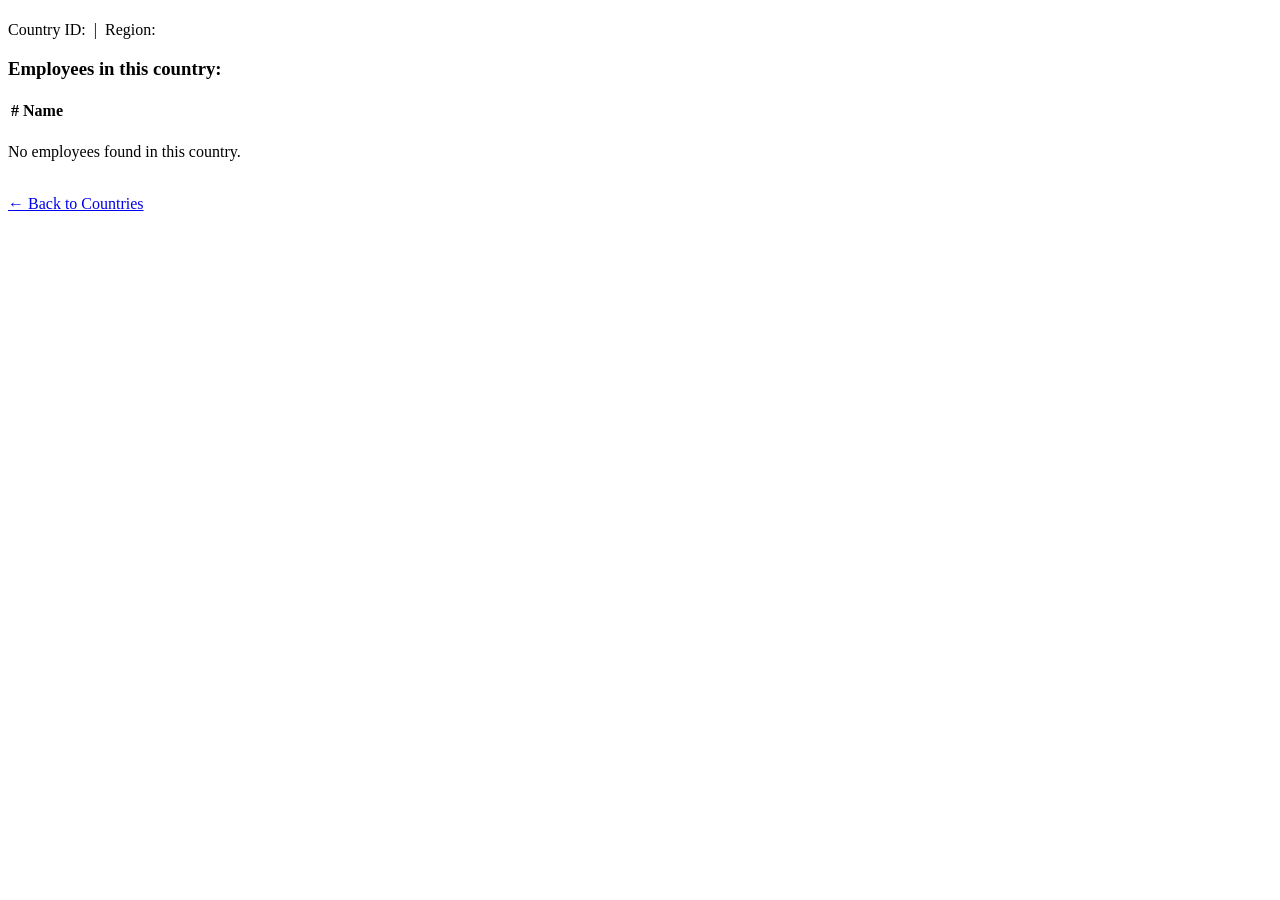
<file: HR-Management-Frontend/src/main/resources/templates/country/detail.html>
<!DOCTYPE html>
<html xmlns:th="http://www.thymeleaf.org">
<head>
    <meta charset="UTF-8">
    <title th:text="${country['countryName']} + ' — Detail'">Country Detail</title>
</head>
<body>

    <h1 th:text="${country['countryName']}"></h1>
    <p>
        Country ID: <strong th:text="${country['countryId']}"></strong>
        &nbsp;|&nbsp;
        Region: <strong th:text="${country['region'] != null ? country['region']['regionName'] : 'N/A'}"></strong>
    </p>

    <h3>Employees in this country: <span th:text="${employeeCount}"></span></h3>

    <table th:if="${employeeCount > 0}">
        <thead>
            <tr>
                <th>#</th>
                <th>Name</th>
            </tr>
        </thead>
        <tbody>
            <tr th:each="e, idx : ${employees}">
                <td th:text="${idx.count}"></td>
                <td th:text="${e['firstName'] + ' ' + e['lastName']}"></td>
            </tr>
        </tbody>
    </table>

    <p th:if="${employeeCount == 0}">No employees found in this country.</p>

    <br>
    <a href="/countries">← Back to Countries</a>

</body>
</html>
</file>
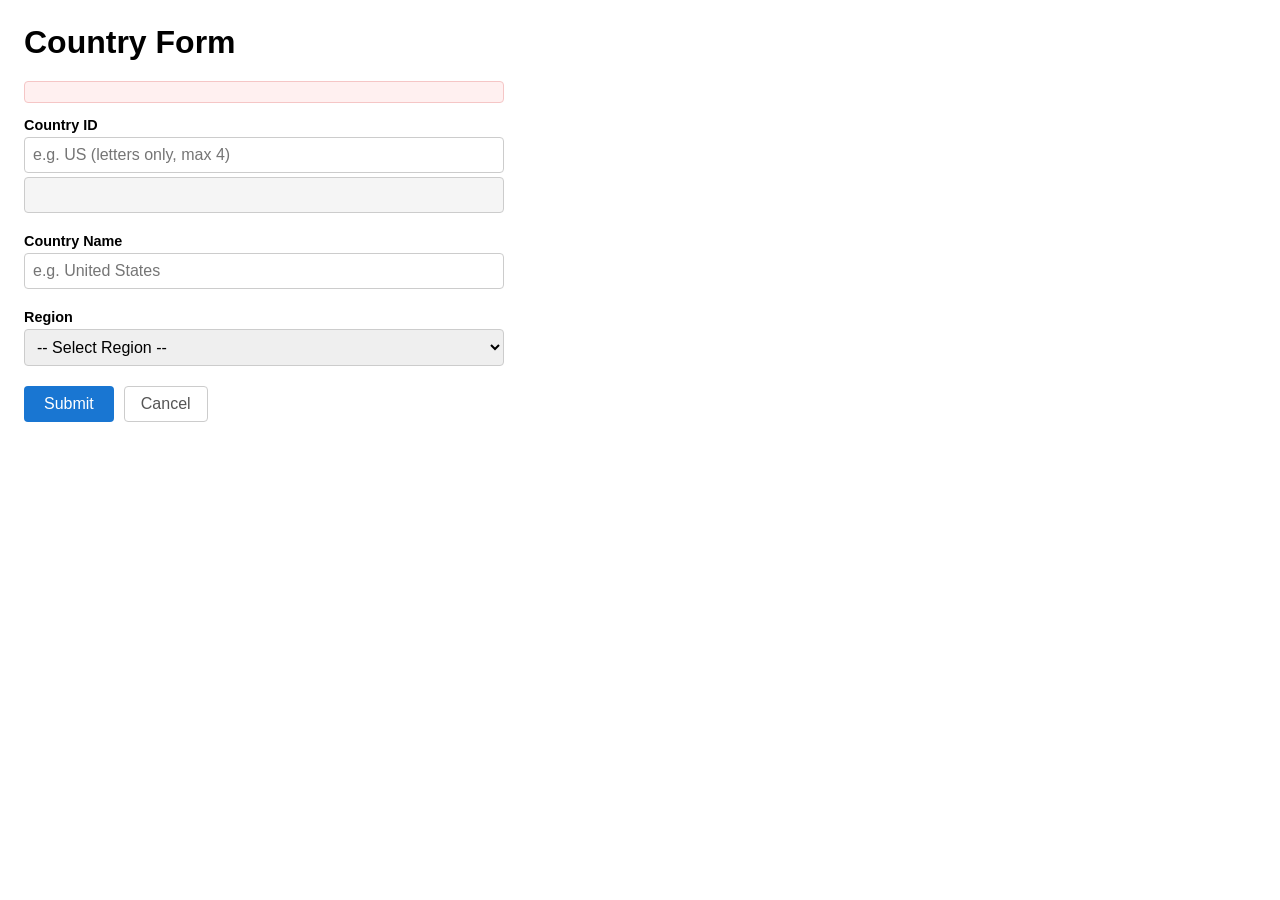
<file: HR-Management-Frontend/src/main/resources/templates/country/form.html>
<!DOCTYPE html>
<html xmlns:th="http://www.thymeleaf.org">
<head>
    <meta charset="UTF-8">
    <title th:text="${isEdit} ? 'Edit Country' : 'Add Country'">Country Form</title>
    <style>
        body  { font-family: sans-serif; margin: 24px; max-width: 480px; }
        h1    { margin-bottom: 20px; }
        .field { margin-bottom: 16px; display: flex; flex-direction: column; gap: 4px; }
        label { font-weight: bold; font-size: 0.9em; }
        input, select {
            padding: 8px; border: 1px solid #ccc; border-radius: 4px;
            font-size: 1em; width: 100%; box-sizing: border-box;
        }
        input[readonly] { background: #f5f5f5; color: #666; cursor: not-allowed; }
        .error { color: #c62828; font-size: 0.85em; }
        .api-error {
            color: #c62828; background: #fff0f0;
            border: 1px solid #f5c6c6;
            padding: 10px 14px; border-radius: 4px; margin-bottom: 14px;
        }
        .actions { display: flex; gap: 10px; margin-top: 8px; }
        .btn-submit {
            padding: 8px 20px; background: #1976D2; color: white;
            border: none; border-radius: 4px; font-size: 1em; cursor: pointer;
        }
        .btn-submit:hover { background: #1565c0; }
        .btn-cancel {
            padding: 8px 16px; text-decoration: none; color: #555;
            border: 1px solid #ccc; border-radius: 4px; font-size: 1em;
        }
    </style>
</head>
<body>

<h1 th:text="${isEdit} ? 'Edit Country' : 'Add Country'">Country Form</h1>

<div class="api-error"
     th:if="${apiError != null and !#strings.isEmpty(apiError)}"
     th:text="${apiError}"></div>

<form th:action="@{/countries/save}" th:object="${country}" method="post">

    <!-- Hidden ID for updates — empty on create -->
    <input type="hidden" th:field="*{countryId}" th:if="${isEdit}"/>

    <!-- Country ID visible field (readonly on edit) -->
    <div class="field">
        <label for="countryId">Country ID</label>
        <input id="countryId"
               th:if="${!isEdit}"
               th:field="*{countryId}"
               placeholder="e.g. US (letters only, max 4)"/>
        <input id="countryId"
               th:if="${isEdit}"
               th:value="${country.countryId}"
               readonly="readonly"/>
        <span class="error"
              th:if="${#fields.hasErrors('countryId')}"
              th:errors="*{countryId}"></span>
    </div>

    <!-- Country Name -->
    <div class="field">
        <label for="countryName">Country Name</label>
        <input id="countryName"
               th:field="*{countryName}"
               placeholder="e.g. United States"/>
        <span class="error"
              th:if="${#fields.hasErrors('countryName')}"
              th:errors="*{countryName}"></span>
    </div>

    <!-- Region dropdown -->
	<div class="field">
	    <label for="regionId">Region</label>
		<select id="regionId" name="regionId">
		    <option value="">-- Select Region --</option>
		    <option th:each="r : ${regions}"
		            th:value="${r['regionId']}"
		            th:text="${r['regionName']}"
		            th:selected="${country.regionId != null
		                           and country.regionId.intValue() == r['regionId'].intValue()}">
		    </option>
		</select>
	    <span class="error"
	          th:if="${#fields.hasErrors('regionId')}"
	          th:errors="*{regionId}"></span>
	</div>

    <div class="actions">
        <button class="btn-submit" type="submit"
                th:text="${isEdit} ? 'Update Country' : 'Add Country'">Submit</button>
        <a class="btn-cancel" th:href="@{/countries}">Cancel</a>
    </div>

</form>
</body>
</html>
</file>
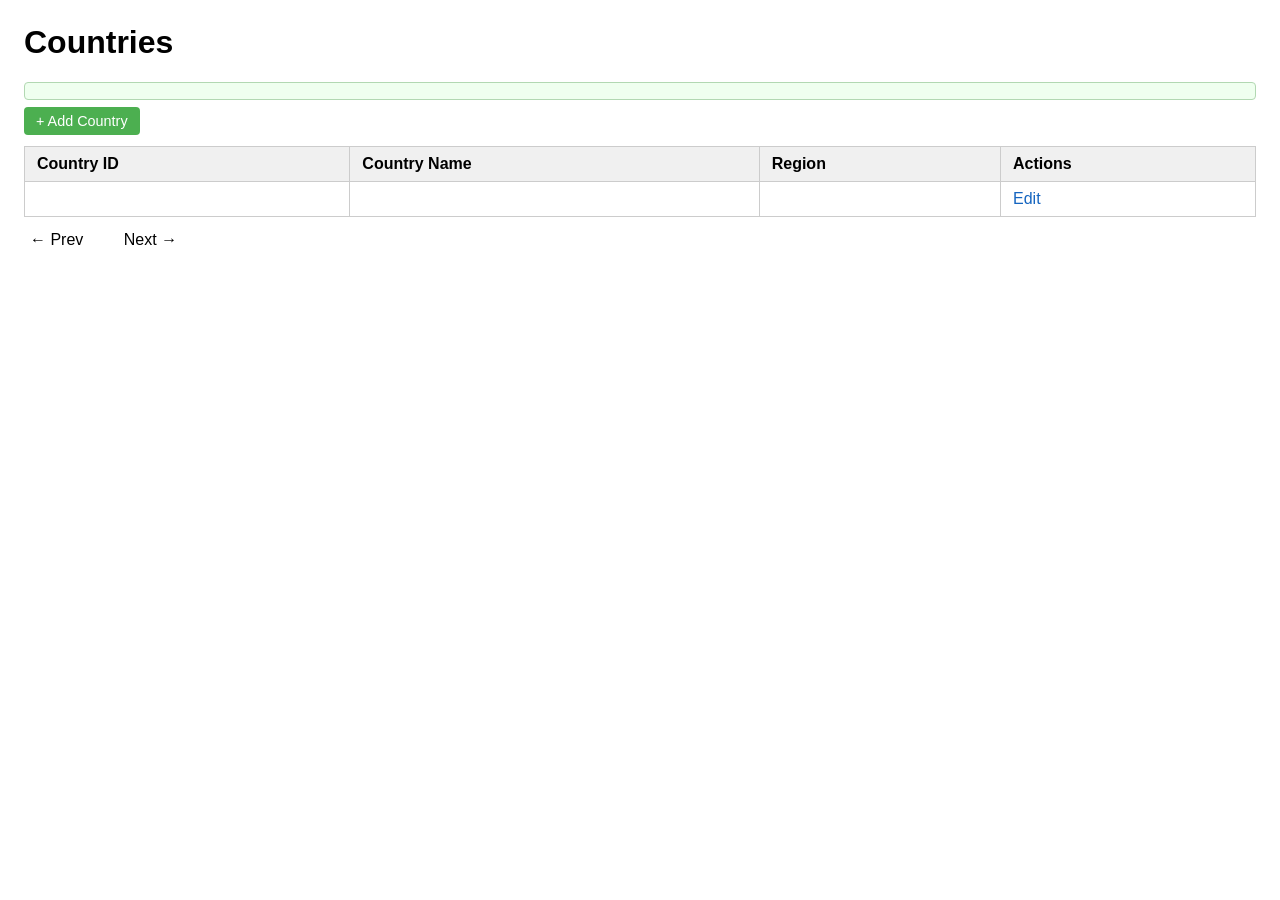
<file: HR-Management-Frontend/src/main/resources/templates/country/list.html>
<!DOCTYPE html>
<html xmlns:th="http://www.thymeleaf.org">
<head>
    <meta charset="UTF-8">
    <title>Countries</title>
    <style>
        body { font-family: sans-serif; margin: 24px; }
        table { border-collapse: collapse; width: 100%; margin-top: 16px; }
        th, td { border: 1px solid #ccc; padding: 8px 12px; text-align: left; }
        th { background: #f0f0f0; }
        tr[data-href]:hover { background: #f9f9f9; cursor: pointer; }
        .success { color: green; background: #efffef; border: 1px solid #b2d8b2;
                   padding: 8px 14px; border-radius: 4px; margin-bottom: 12px; }
        .btn { padding: 6px 12px; text-decoration: none; border-radius: 4px;
               background: #4CAF50; color: white; font-size: 0.9em; }
        .link-edit { text-decoration: none; color: #1565c0; }
        .pagination { margin-top: 14px; }
        .pagination a { margin: 0 6px; }
    </style>
</head>
<body>

<h1>Countries</h1>

<!-- Flash success message -->
<div class="success" th:if="${message != null and !#strings.isEmpty(message)}"
     th:text="${message}"></div>

<a class="btn" href="/countries/new">+ Add Country</a>

<table>
    <thead>
        <tr>
            <th>Country ID</th>
            <th>Country Name</th>
            <th>Region</th>
            <th>Actions</th>
        </tr>
    </thead>
    <tbody>
        <tr th:each="c : ${countries}"
            th:data-href="@{/countries/{id}(id=${c['countryId']})}"
            onclick="window.location=this.dataset.href">
            <td th:text="${c['countryId']}"></td>
            <td th:text="${c['countryName']}"></td>
            <td th:text="${c['region'] != null ? c['region']['regionName'] : ''}"></td>
            <td>
                <a class="link-edit"
                   th:href="@{/countries/edit/{id}(id=${c['countryId']})}"
                   onclick="event.stopPropagation()">Edit</a>
            </td>
        </tr>
    </tbody>
</table>

<div class="pagination">
    <a th:if="${currentPage > 0}"
       th:href="@{/countries(page=${currentPage - 1})}">← Prev</a>

    <span th:text="'Page ' + (${currentPage + 1}) + ' of ' + ${totalPages}"
          style="margin: 0 12px"></span>

    <a th:if="${currentPage + 1 < totalPages}"
       th:href="@{/countries(page=${currentPage + 1})}">Next →</a>
</div>

</body>
</html>
</file>
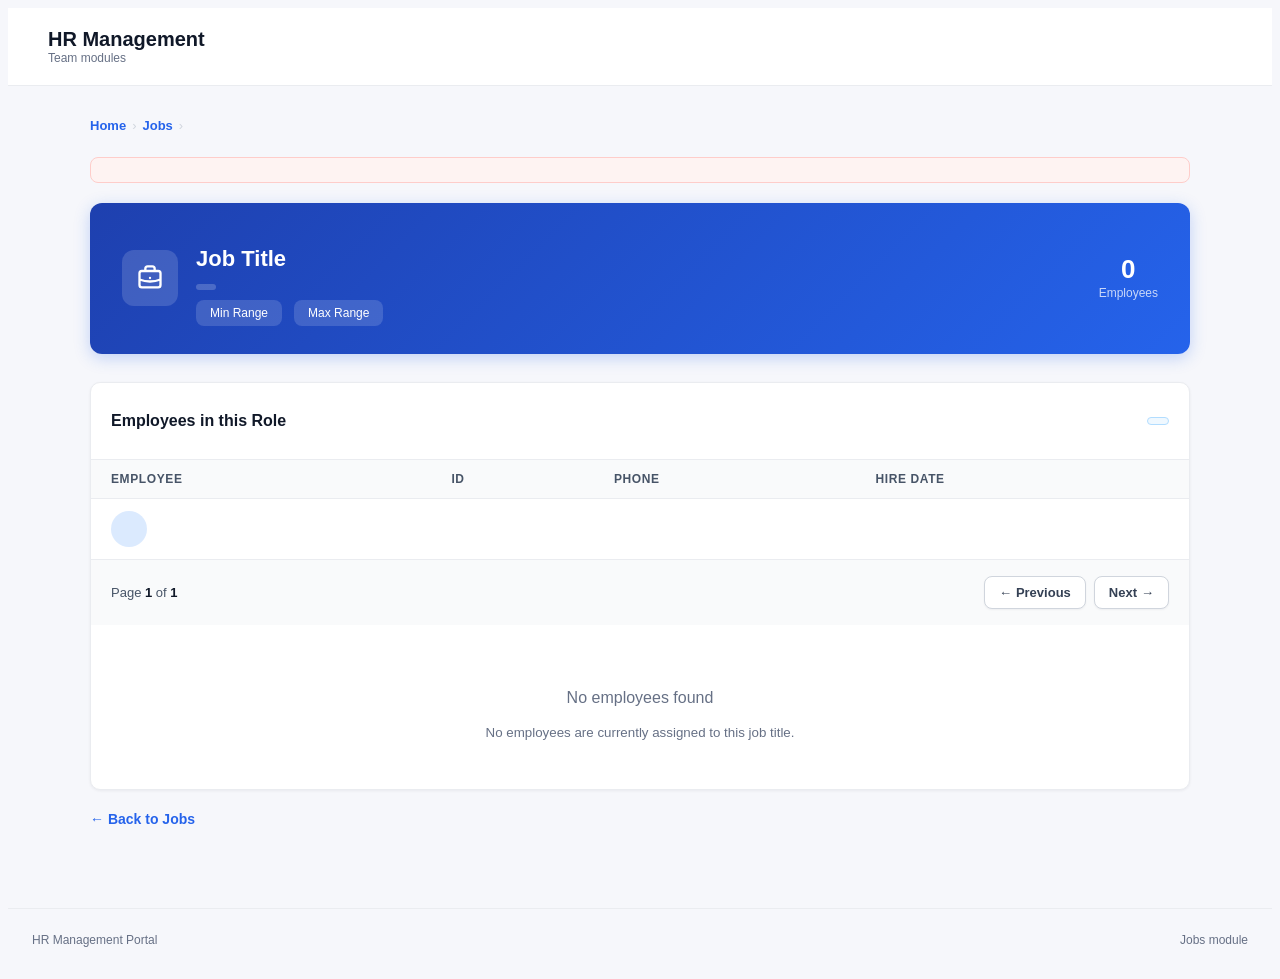
<file: HR-Management-Frontend/src/main/resources/templates/job/employees.html>
<!DOCTYPE html>
<html lang="en" xmlns:th="http://www.thymeleaf.org">
<head>
    <meta charset="UTF-8" />
    <meta name="viewport" content="width=device-width, initial-scale=1.0" />
    <title th:text="${job != null ? job.jobTitle + ' – Employees' : 'Job Employees'}">
        Job Employees – HR Management
    </title>
    <link rel="stylesheet" th:href="@{/css/style.css}" />
    <style>
        /* ── Job employees page ───────────────────────────────────── */
        body { background: #f6f7fb; font-family: 'Inter', sans-serif; }

        .page-wrap {
            width: min(1100px, 100%);
            margin: 0 auto;
            padding: 32px 24px;
        }

        /* breadcrumb */
        .breadcrumb {
            display: flex;
            align-items: center;
            gap: 6px;
            font-size: 13px;
            color: #667085;
            margin-bottom: 24px;
        }

        .breadcrumb a {
            color: #2563eb;
            text-decoration: none;
            font-weight: 600;
        }

        .breadcrumb a:hover { text-decoration: underline; }

        .breadcrumb .sep { color: #d0d5dd; }

        /* job hero card */
        .job-hero {
            background: linear-gradient(135deg, #1e40af 0%, #2563eb 100%);
            border-radius: 12px;
            padding: 28px 32px;
            color: #fff;
            display: flex;
            align-items: center;
            justify-content: space-between;
            gap: 24px;
            flex-wrap: wrap;
            margin-bottom: 28px;
            box-shadow: 0 4px 16px rgba(37,99,235,.25);
        }

        .job-hero-left { display: flex; align-items: center; gap: 18px; }

        .job-icon {
            width: 56px; height: 56px;
            background: rgba(255,255,255,.15);
            border-radius: 12px;
            display: flex; align-items: center; justify-content: center;
            flex-shrink: 0;
        }

        .job-hero h1 {
            font-size: 22px;
            font-weight: 700;
            margin-bottom: 4px;
        }

        .job-id-label {
            display: inline-flex;
            align-items: center;
            padding: 3px 10px;
            background: rgba(255,255,255,.2);
            border-radius: 999px;
            font-size: 12px;
            font-weight: 700;
            letter-spacing: .04em;
        }

        .job-stats {
            display: flex;
            gap: 24px;
            flex-wrap: wrap;
        }

        .stat-box {
            text-align: center;
        }

        .stat-box .stat-val {
            font-size: 26px;
            font-weight: 800;
            line-height: 1;
        }

        .stat-box .stat-label {
            font-size: 12px;
            opacity: .75;
            margin-top: 4px;
        }

        .salary-chips {
            display: flex;
            gap: 12px;
            margin-top: 6px;
            flex-wrap: wrap;
        }

        .salary-chip {
            display: flex;
            flex-direction: column;
            align-items: center;
            padding: 6px 14px;
            background: rgba(255,255,255,.15);
            border-radius: 8px;
            font-size: 12px;
        }

        .salary-chip strong { font-size: 15px; font-weight: 700; }

        /* table card */
        .table-card {
            background: #fff;
            border: 1px solid #eaecf0;
            border-radius: 10px;
            box-shadow: 0 1px 3px rgba(16,24,40,.06);
            overflow: hidden;
        }

        .table-card-header {
            display: flex;
            align-items: center;
            justify-content: space-between;
            padding: 16px 20px;
            border-bottom: 1px solid #eaecf0;
        }

        .table-card-header h2 {
            font-size: 16px;
            font-weight: 600;
            color: #101828;
        }

        .count-badge {
            display: inline-flex;
            align-items: center;
            padding: 3px 10px;
            background: #eff8ff;
            color: #175cd3;
            border: 1px solid #b2ddff;
            border-radius: 999px;
            font-size: 12px;
            font-weight: 700;
        }

        /* data table */
        .data-table {
            width: 100%;
            border-collapse: collapse;
        }

        .data-table th,
        .data-table td {
            padding: 12px 20px;
            border-bottom: 1px solid #eaecf0;
            text-align: left;
            font-size: 13px;
            vertical-align: middle;
        }

        .data-table th {
            color: #475467;
            background: #f9fafb;
            font-weight: 700;
            font-size: 12px;
            text-transform: uppercase;
            letter-spacing: .05em;
        }

        .data-table tr:last-child td { border-bottom: 0; }
        .data-table tbody tr:hover { background: #f9fafb; }

        /* pagination */
        .pagination-footer {
            padding: 16px 20px;
            display: flex;
            align-items: center;
            justify-content: space-between;
            border-top: 1px solid #eaecf0;
            background: #f9fafb;
        }

        .btn-pagination {
            display: inline-flex;
            align-items: center;
            padding: 8px 14px;
            border: 1px solid #d0d5dd;
            border-radius: 8px;
            text-decoration: none;
            color: #344054;
            background: #fff;
            font-size: 13px;
            font-weight: 600;
            box-shadow: 0 1px 2px rgba(16,24,40,0.05);
            transition: all 0.2s;
        }

        .btn-pagination:hover {
            background: #f9fafb;
            color: #101828;
            border-color: #d0d5dd;
        }

        /* person cell */
        .person-cell {
            display: flex;
            align-items: center;
            gap: 12px;
        }

        .avatar {
            width: 36px; height: 36px;
            border-radius: 50%;
            background: #dbeafe;
            color: #1e40af;
            font-size: 12px;
            font-weight: 800;
            display: inline-flex;
            align-items: center;
            justify-content: center;
            flex-shrink: 0;
        }

        .person-name { font-weight: 600; color: #101828; }
        .person-email { font-size: 12px; color: #667085; margin-top: 2px; }

        /* empty state */
        .empty-state {
            padding: 48px 24px;
            text-align: center;
            color: #667085;
        }

        /* error banner */
        .banner--error {
            margin-bottom: 20px;
            padding: 12px 16px;
            background: #fef3f2;
            border: 1px solid #fecdca;
            border-radius: 8px;
            color: #b42318;
            font-size: 14px;
            font-weight: 600;
        }

        .back-link {
            display: inline-block;
            color: #2563eb;
            text-decoration: none;
            font-weight: 600;
            font-size: 14px;
        }

        footer {
            margin-top: 48px;
            padding: 24px;
            border-top: 1px solid #eaecf0;
            display: flex;
            justify-content: space-between;
            color: #667085;
            font-size: 12px;
        }

        @media (max-width: 700px) {
            .job-hero { flex-direction: column; align-items: flex-start; }
            .job-stats { width: 100%; justify-content: flex-start; }
        }
    </style>
</head>
<body>

<header style="padding: 20px 40px; background: #fff; border-bottom: 1px solid #eaecf0;">
    <h1 style="margin:0; font-size: 20px; color: #101828;">HR Management</h1>
    <p style="margin:0; font-size: 12px; color: #667085;">Team modules</p>
</header>

<div class="page-wrap">

    <!-- Breadcrumb -->
    <nav class="breadcrumb">
        <a th:href="@{/}">Home</a>
        <span class="sep">›</span>
        <a th:href="@{/jobs}">Jobs</a>
        <span class="sep">›</span>
        <span th:text="${job != null ? job.jobTitle : 'Employees'}"></span>
    </nav>

    <!-- Error banner -->
    <div class="banner--error" th:if="${error != null}" th:text="${error}"></div>

    <!-- Job hero card -->
    <div class="job-hero" th:if="${job != null}">
        <div class="job-hero-left">
            <div class="job-icon">
                <svg width="28" height="28" fill="none" viewBox="0 0 24 24" stroke="white">
                    <path stroke-linecap="round" stroke-linejoin="round" stroke-width="2"
                          d="M21 13.255A23.931 23.931 0 0112 15c-3.183
                             0-6.22-.62-9-1.745M16 6V4a2 2 0 00-2-2h-4a2
                             2 0 00-2 2v2m4 6h.01M5 20h14a2 2 0 002-2V8a2
                             2 0 00-2-2H5a2 2 0 00-2 2v10a2 2 0 002 2z"/>
                </svg>
            </div>
            <div>
                <h1 th:text="${job.jobTitle}">Job Title</h1>
                <span class="job-id-label" th:text="'ID: ' + ${job.jobId}"></span>
                
                <div class="salary-chips" th:if="${job.minSalary != null or job.maxSalary != null}">
                    <div class="salary-chip" th:if="${job.minSalary != null}">
                        <span>Min Range</span>
                        <strong th:text="${#numbers.formatCurrency(job.minSalary)}"></strong>
                    </div>
                    <div class="salary-chip" th:if="${job.maxSalary != null}">
                        <span>Max Range</span>
                        <strong th:text="${#numbers.formatCurrency(job.maxSalary)}"></strong>
                    </div>
                </div>
            </div>
        </div>

        <div class="job-stats">
            <div class="stat-box">
                <div class="stat-val" th:text="${employeeCount}">0</div>
                <div class="stat-label">Employees</div>
            </div>
        </div>
    </div>

    <!-- Employee table card -->
    <div class="table-card">

        <div class="table-card-header">
            <h2>Employees in this Role</h2>
            <span class="count-badge"
                  th:text="${employeeCount} + ' employee' + (${employeeCount} != 1 ? 's' : '')"></span>
        </div>

        <div class="table-wrap" th:if="${employees != null and !employees.isEmpty()}">
            <table class="data-table">
                <thead>
                    <tr>
                        <th>Employee</th>
                        <th>ID</th>
                        <th>Phone</th>
                        <th>Hire Date</th>
                    </tr>
                </thead>
                <tbody>
                    <tr th:each="emp : ${employees}">
                        <td>
                            <div class="person-cell">
                                <div class="avatar" th:text="${emp.firstName != null ? emp.firstName.substring(0,1) : 'E'}"></div>
                                <div>
                                    <div class="person-name" th:text="${emp.firstName + ' ' + emp.lastName}"></div>
                                    <div class="person-email" th:text="${emp.email}"></div>
                                </div>
                            </div>
                        </td>
                        <td th:text="${emp.employeeId}"></td>
                        <td th:text="${emp.phoneNumber != null ? emp.phoneNumber : '—'}"></td>
                        <td th:text="${emp.hireDate != null ? #temporals.format(emp.hireDate, 'MMM dd, yyyy') : '—'}"></td>
                    </tr>
                </tbody>
            </table>

            <!-- Pagination Footer -->
            <div class="pagination-footer" th:if="${totalPages > 1}">
                <div style="font-size: 13px; color: #475467;">
                    Page <span th:text="${currentPage + 1}" style="font-weight: 600; color: #101828;">1</span> 
                    of <span th:text="${totalPages}" style="font-weight: 600; color: #101828;">1</span>
                </div>

                <div style="display: flex; gap: 8px;">
                    <a th:href="@{/jobs/{id}/employees(id=${jobId}, page=${currentPage - 1})}"
                       th:if="${hasPrevious}" class="btn-pagination">
                       <span style="margin-right: 4px;">←</span> Previous
                    </a>

                    <a th:href="@{/jobs/{id}/employees(id=${jobId}, page=${currentPage + 1})}"
                       th:if="${hasNext}" class="btn-pagination">
                       Next <span style="margin-left: 4px;">→</span>
                    </a>
                </div>
            </div>
        </div>

        <!-- Empty state -->
        <div class="empty-state" th:if="${employees == null or employees.isEmpty()}">
            <p>No employees found</p>
            <small>No employees are currently assigned to this job title.</small>
        </div>

    </div>

    <!-- Back button -->
    <div style="margin-top:20px;">
        <a th:href="@{/jobs}" class="back-link">← Back to Jobs</a>
    </div>

</div>

<footer>
    <span>HR Management Portal</span>
    <span>Jobs module</span>
</footer>

</body>
</html>
</file>
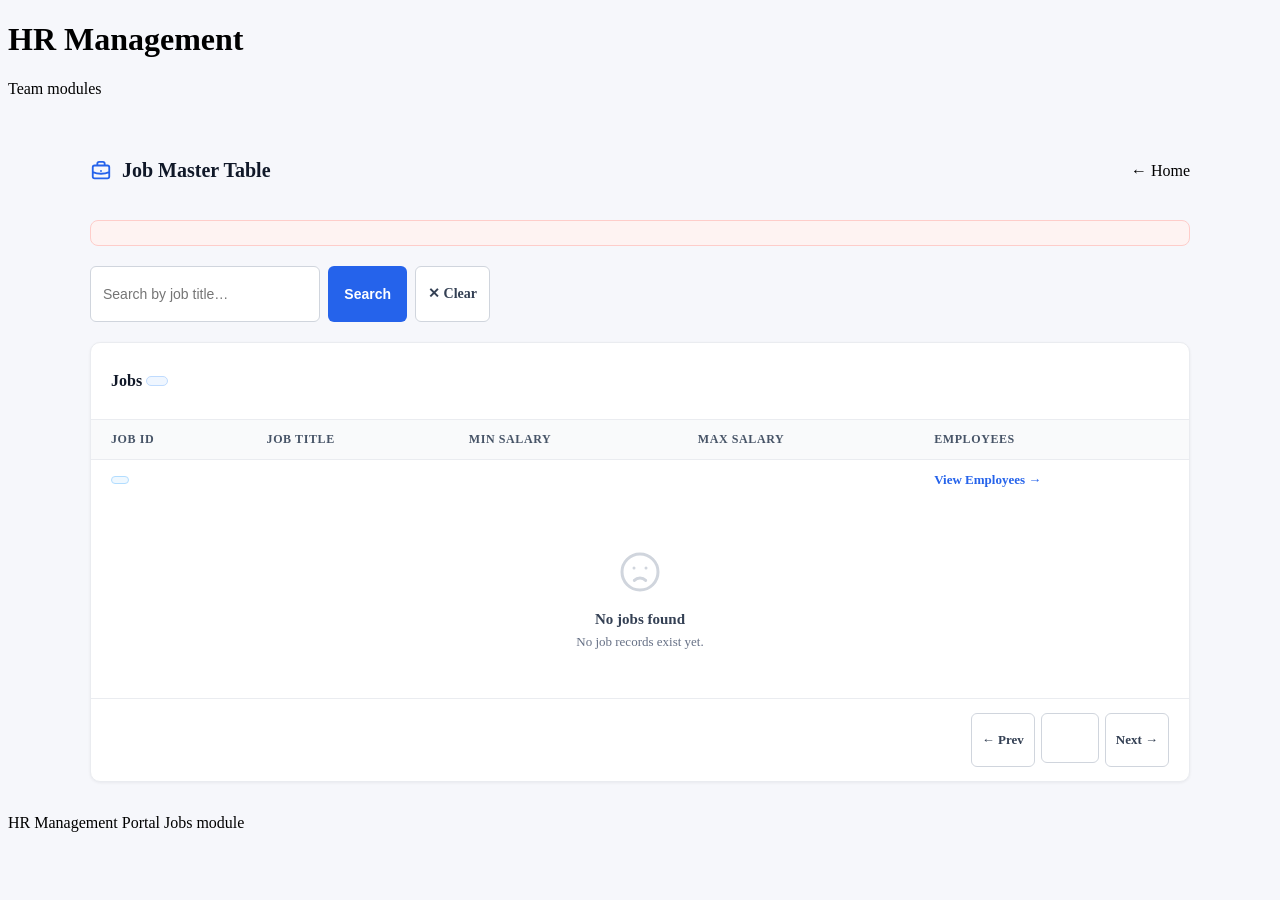
<file: HR-Management-Frontend/src/main/resources/templates/job/list.html>
<!DOCTYPE html>
<html lang="en" xmlns:th="http://www.thymeleaf.org">
<head>
    <meta charset="UTF-8" />
    <meta name="viewport" content="width=device-width, initial-scale=1.0" />
    <title>Jobs – HR Management</title>
    <link rel="stylesheet" th:href="@{/css/style.css}" />
    <link rel="stylesheet" th:href="@{/css/employees.css}" />
    <style>
        /* ── Job-list page extras ─────────────────────────────────── */
        body { background: #f6f7fb; }

        .page-wrap {
            width: min(1100px, 100%);
            margin: 0 auto;
            padding: 32px 24px;
        }

        /* top bar */
        .top-bar {
            display: flex;
            align-items: center;
            justify-content: space-between;
            gap: 16px;
            flex-wrap: wrap;
            margin-bottom: 24px;
        }

        .top-bar h1 {
            font-size: 20px;
            font-weight: 700;
            color: #101828;
            display: flex;
            align-items: center;
            gap: 10px;
        }

        /* search */
        .search-form {
            display: flex;
            gap: 8px;
            flex: 1;
            max-width: 400px;
        }

        .search-form input[type="text"] {
            flex: 1;
            min-height: 38px;
            padding: 8px 12px;
            border: 1px solid #d0d5dd;
            border-radius: 6px;
            font-size: 14px;
            color: #101828;
        }

        .search-form input[type="text"]:focus {
            outline: 2px solid #bfdbfe;
            border-color: #2563eb;
        }

        .btn-search {
            min-height: 38px;
            padding: 8px 16px;
            background: #2563eb;
            color: #fff;
            border: 0;
            border-radius: 6px;
            font-size: 14px;
            font-weight: 600;
            cursor: pointer;
        }

        .btn-search:hover { background: #1d4ed8; }

        .btn-clear {
            min-height: 38px;
            padding: 8px 12px;
            background: #fff;
            color: #344054;
            border: 1px solid #d0d5dd;
            border-radius: 6px;
            font-size: 14px;
            font-weight: 600;
            cursor: pointer;
            text-decoration: none;
            display: inline-flex;
            align-items: center;
        }

        .btn-clear:hover { background: #f9fafb; }

        /* table card */
        .table-card {
            background: #fff;
            border: 1px solid #eaecf0;
            border-radius: 10px;
            box-shadow: 0 1px 3px rgba(16,24,40,.06);
            overflow: hidden;
        }

        .table-card-header {
            display: flex;
            align-items: center;
            justify-content: space-between;
            padding: 16px 20px;
            border-bottom: 1px solid #eaecf0;
        }

        .table-card-header h2 {
            font-size: 16px;
            font-weight: 600;
            color: #101828;
        }

        .result-count {
            font-size: 13px;
            color: #667085;
        }

        /* data table */
        .data-table {
            width: 100%;
            border-collapse: collapse;
        }

        .data-table th,
        .data-table td {
            padding: 12px 20px;
            border-bottom: 1px solid #eaecf0;
            text-align: left;
            font-size: 13px;
            vertical-align: middle;
        }

        .data-table th {
            color: #475467;
            background: #f9fafb;
            font-weight: 700;
            font-size: 12px;
            text-transform: uppercase;
            letter-spacing: .05em;
        }

        .data-table tr:last-child td { border-bottom: 0; }

        .data-table tbody tr:hover { background: #f9fafb; cursor: pointer; }

        .job-id-badge {
            display: inline-flex;
            align-items: center;
            padding: 3px 8px;
            background: #eff8ff;
            color: #175cd3;
            border: 1px solid #b2ddff;
            border-radius: 4px;
            font-size: 12px;
            font-weight: 700;
            font-family: monospace;
            letter-spacing: .03em;
        }

        .salary-range {
            color: #344054;
            font-weight: 600;
            font-size: 13px;
        }

        .view-link {
            display: inline-flex;
            align-items: center;
            gap: 4px;
            color: #2563eb;
            font-weight: 600;
            font-size: 13px;
            text-decoration: none;
        }

        .view-link:hover { text-decoration: underline; }

        /* pagination */
        .pagination-wrap {
            display: flex;
            align-items: center;
            justify-content: space-between;
            gap: 12px;
            padding: 14px 20px;
            border-top: 1px solid #eaecf0;
            flex-wrap: wrap;
        }

        .page-info {
            font-size: 13px;
            color: #667085;
        }

        .page-controls {
            display: flex;
            gap: 6px;
        }

        .page-btn {
            display: inline-flex;
            align-items: center;
            justify-content: center;
            min-width: 36px;
            min-height: 36px;
            padding: 6px 10px;
            border: 1px solid #d0d5dd;
            border-radius: 6px;
            background: #fff;
            color: #344054;
            font-size: 13px;
            font-weight: 600;
            text-decoration: none;
        }

        .page-btn:hover { background: #f9fafb; }
        .page-btn--disabled { color: #d0d5dd; pointer-events: none; }

        /* empty state */
        .empty-state {
            padding: 48px 24px;
            text-align: center;
            color: #667085;
        }

        .empty-state svg {
            width: 48px; height: 48px;
            margin: 0 auto 12px;
            display: block;
            color: #d0d5dd;
        }

        .empty-state p { font-size: 15px; font-weight: 600; color: #344054; margin-bottom: 4px; }
        .empty-state small { font-size: 13px; }

        /* banner */
        .banner--error {
            margin-bottom: 20px;
            padding: 12px 16px;
            background: #fef3f2;
            border: 1px solid #fecdca;
            border-radius: 8px;
            color: #b42318;
            font-size: 14px;
            font-weight: 600;
        }

        /* search tag */
        .search-tag {
            display: inline-flex;
            align-items: center;
            gap: 6px;
            padding: 4px 10px;
            background: #eff6ff;
            color: #2563eb;
            border: 1px solid #bfdbfe;
            border-radius: 999px;
            font-size: 12px;
            font-weight: 700;
        }

        @media (max-width: 700px) {
            .top-bar { flex-direction: column; align-items: stretch; }
            .search-form { max-width: 100%; }
        }
    </style>
</head>
<body>

<header>
    <h1>HR Management</h1>
    <p class="header-note">Team modules</p>
</header>

<div class="page-wrap">

    <!-- Top bar -->
    <div class="top-bar">
        <h1>
            <svg width="22" height="22" fill="none" viewBox="0 0 24 24" stroke="currentColor"
                 style="color:#2563eb">
                <path stroke-linecap="round" stroke-linejoin="round" stroke-width="2"
                      d="M21 13.255A23.931 23.931 0 0112 15c-3.183
                         0-6.22-.62-9-1.745M16 6V4a2 2 0 00-2-2h-4a2
                         2 0 00-2 2v2m4 6h.01M5 20h14a2 2 0 002-2V8a2
                         2 0 00-2-2H5a2 2 0 00-2 2v10a2 2 0 002 2z"/>
            </svg>
            Job Master Table
        </h1>

        <a th:href="@{/}" class="back-link">← Home</a>
    </div>

    <!-- Error banner -->
    <div class="banner--error" th:if="${error != null}" th:text="${error}"></div>

    <!-- Search form -->
    <form class="search-form" method="get" th:action="@{/jobs}" style="margin-bottom:20px;">
        <input type="text" name="search" placeholder="Search by job title…"
               th:value="${search}" autocomplete="off" />
        <button type="submit" class="btn-search">Search</button>
        <a th:if="${search != null and !#strings.isEmpty(search)}"
           th:href="@{/jobs}" class="btn-clear">✕ Clear</a>
    </form>

    <!-- Table card -->
    <div class="table-card">

        <div class="table-card-header">
            <h2>
                Jobs
                <span class="search-tag"
                      th:if="${search != null and !#strings.isEmpty(search)}"
                      th:text="|Search: ${search}|"></span>
            </h2>
            <span class="result-count"
                  th:text="|Page ${currentPage + 1} of ${totalPages}|"></span>
        </div>

        <!-- Table -->
        <div class="table-wrap" th:if="${jobs != null and !jobs.isEmpty()}">
            <table class="data-table">
                <thead>
                    <tr>
                        <th>Job ID</th>
                        <th>Job Title</th>
                        <th>Min Salary</th>
                        <th>Max Salary</th>
                        <th>Employees</th>
                    </tr>
                </thead>
                <tbody>
                    <tr th:each="job : ${jobs}"
                        th:data-href="@{/jobs/{id}/employees(id=${job.jobId})}"
                        onclick="window.location=this.dataset.href">
                        <td>
                            <span class="job-id-badge" th:text="${job.jobId}"></span>
                        </td>
                        <td>
                            <strong th:text="${job.jobTitle}"></strong>
                        </td>
                        <td>
                            <span class="salary-range"
                                  th:text="${job.minSalary != null ? '$' + #numbers.formatDecimal(job.minSalary, 1, 'COMMA', 0, 'POINT') : '—'}">
                            </span>
                        </td>
                        <td>
                            <span class="salary-range"
                                  th:text="${job.maxSalary != null ? '$' + #numbers.formatDecimal(job.maxSalary, 1, 'COMMA', 0, 'POINT') : '—'}">
                            </span>
                        </td>
                        <td>
                            <a class="view-link"
                               th:href="@{/jobs/{id}/employees(id=${job.jobId})}"
                               onclick="event.stopPropagation()">
                                View Employees →
                            </a>
                        </td>
                    </tr>
                </tbody>
            </table>
        </div>

        <!-- Empty state -->
        <div class="empty-state" th:if="${jobs == null or jobs.isEmpty()}">
            <svg fill="none" viewBox="0 0 24 24" stroke="currentColor">
                <path stroke-linecap="round" stroke-linejoin="round" stroke-width="1.5"
                      d="M9.172 16.172a4 4 0 015.656 0M9 10h.01M15
                         10h.01M21 12a9 9 0 11-18 0 9 9 0 0118 0z"/>
            </svg>
            <p>No jobs found</p>
            <small th:if="${search != null and !#strings.isEmpty(search)}"
                   th:text="|No results for '${search}'|"></small>
            <small th:unless="${search != null and !#strings.isEmpty(search)}">
                No job records exist yet.
            </small>
        </div>

        <!-- Pagination -->
        <div class="pagination-wrap" th:if="${totalPages > 1}">
            <span class="page-info"
                  th:text="|Page ${currentPage + 1} of ${totalPages}|"></span>
            <div class="page-controls">
                <a class="page-btn"
                   th:classappend="${!hasPrevious} ? 'page-btn--disabled'"
                   th:href="@{/jobs(page=${currentPage - 1}, search=${search})}">← Prev</a>

                <th:block th:with="start=${T(java.lang.Math).max(0, currentPage - 2)},
                                   end=${T(java.lang.Math).min(totalPages - 1, currentPage + 2)}">
                    <a th:each="i : ${#numbers.sequence(start, end)}"
                       th:href="@{/jobs(page=${i}, search=${search})}"
                       class="page-btn"
                       th:style="${i == currentPage} ? 'background:#eff6ff;color:#2563eb;border-color:#bfdbfe;' : ''"
                       th:text="${i + 1}"></a>
                </th:block>

                <a class="page-btn"
                   th:classappend="${!hasNext} ? 'page-btn--disabled'"
                   th:href="@{/jobs(page=${currentPage + 1}, search=${search})}">Next →</a>
            </div>
        </div>

    </div>

</div>

<footer>
    <span>HR Management Portal</span>
    <span>Jobs module</span>
</footer>

</body>
</html>
</file>
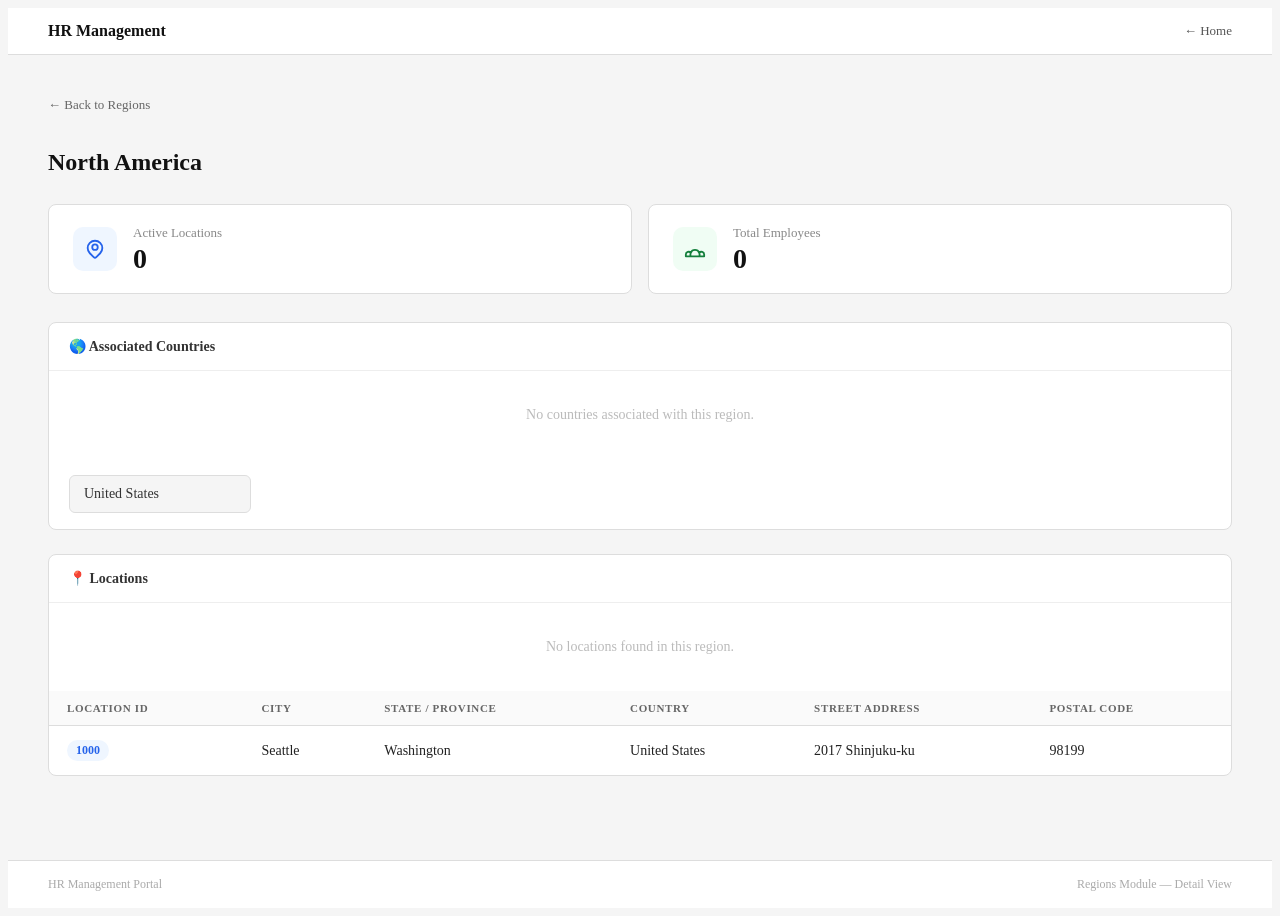
<file: HR-Management-Frontend/src/main/resources/templates/region/detail.html>
<!DOCTYPE html>
<html lang="en" xmlns:th="http://www.thymeleaf.org">
<head>
    <meta charset="UTF-8"/>
    <meta name="viewport" content="width=device-width, initial-scale=1.0"/>
    <title th:text="${pageTitle} + ' | HR Management'">Region Detail</title>
    <link rel="stylesheet" th:href="@{/css/style.css}"/>
    <style>
        body { display: flex; flex-direction: column; min-height: 100vh; background: #f5f5f5; }

        /* ── nav ── */
        .top-nav {
            background: #fff;
            border-bottom: 1px solid #ddd;
            padding: 14px 40px;
            display: flex;
            align-items: center;
            justify-content: space-between;
        }
        .top-nav .brand { font-size: 16px; font-weight: 700; color: #111; }
        .top-nav a {
            font-size: 13px; color: #555; text-decoration: none;
            display: flex; align-items: center; gap: 6px;
        }
        .top-nav a:hover { color: #2563eb; }

        /* ── page ── */
        .page { flex: 1; padding: 40px; }

        .back-link {
            display: inline-flex;
            align-items: center;
            gap: 5px;
            font-size: 13px;
            color: #666;
            text-decoration: none;
            margin-bottom: 20px;
        }
        .back-link:hover { color: #2563eb; }

        .region-title {
            font-size: 24px;
            font-weight: 700;
            color: #111;
            margin-bottom: 28px;
        }

        /* ── stat cards ── */
        .stats-row {
            display: grid;
            grid-template-columns: 1fr 1fr;
            gap: 16px;
            margin-bottom: 28px;
        }

        .stat-card {
            background: #fff;
            border: 1px solid #ddd;
            border-radius: 8px;
            padding: 20px 24px;
            display: flex;
            align-items: center;
            gap: 16px;
        }

        .stat-icon {
            width: 44px; height: 44px;
            border-radius: 10px;
            display: flex; align-items: center; justify-content: center;
        }
        .stat-icon.blue { background: #eff6ff; }
        .stat-icon.green { background: #f0fdf4; }

        .stat-value { font-size: 28px; font-weight: 700; line-height: 1; color: #111; }
        .stat-label { font-size: 13px; color: #888; margin-bottom: 4px; }

        /* ── section card ── */
        .section-card {
            background: #fff;
            border: 1px solid #ddd;
            border-radius: 8px;
            overflow: hidden;
            margin-bottom: 24px;
        }

        .section-heading {
            padding: 15px 20px;
            font-size: 14px;
            font-weight: 700;
            color: #333;
            border-bottom: 1px solid #eee;
            display: flex;
            align-items: center;
            gap: 8px;
        }

        /* ── country chips ── */
        .country-grid {
            display: grid;
            grid-template-columns: repeat(auto-fill, minmax(160px, 1fr));
            gap: 10px;
            padding: 16px 20px;
        }

        .country-chip {
            background: #f5f5f5;
            border: 1px solid #ddd;
            border-radius: 6px;
            padding: 10px 14px;
            font-size: 14px;
            font-weight: 500;
            color: #333;
        }

        /* ── tables ── */
        .table-wrap { overflow-x: auto; }
        table { width: 100%; border-collapse: collapse; }
        thead tr { background: #fafafa; border-bottom: 1px solid #ddd; }
        th {
            padding: 11px 18px;
            text-align: left;
            font-size: 11px;
            font-weight: 700;
            color: #666;
            text-transform: uppercase;
            letter-spacing: 0.06em;
            white-space: nowrap;
        }
        td {
            padding: 14px 18px;
            font-size: 14px;
            border-bottom: 1px solid #eee;
            vertical-align: middle;
            color: #222;
        }
        tbody tr:last-child td { border-bottom: none; }
        tbody tr:hover { background: #fafbff; }

        .badge {
            display: inline-block;
            background: #eff6ff;
            color: #2563eb;
            font-size: 12px;
            font-weight: 700;
            padding: 3px 9px;
            border-radius: 99px;
        }

        .emp-name { font-weight: 600; }
        .emp-email { font-size: 12px; color: #999; margin-top: 2px; }

        .salary { font-weight: 600; font-variant-numeric: tabular-nums; }

        .empty {
            text-align: center;
            padding: 36px;
            color: #bbb;
            font-size: 14px;
        }

        /* ── footer ── */
        footer {
            padding: 16px 40px;
            border-top: 1px solid #ddd;
            font-size: 12px;
            color: #aaa;
            display: flex;
            justify-content: space-between;
            background: #fff;
        }

        @media (max-width: 600px) {
            .stats-row { grid-template-columns: 1fr; }
            .page { padding: 20px; }
        }
    </style>
</head>
<body>

<!-- Top nav -->
<nav class="top-nav">
    <span class="brand">HR Management</span>
    <a th:href="@{/}">&#8592; Home</a>
</nav>

<main class="page">

    <!-- Back link -->
    <a th:href="@{/regions}" class="back-link">&#8592; Back to Regions</a>

    <!-- Region heading -->
    <h1 class="region-title" th:text="${region.regionName}">North America</h1>

    <!-- ── Stat cards ── -->
    <div class="stats-row">

        <div class="stat-card">
            <div class="stat-icon blue">
                <svg width="22" height="22" fill="none" viewBox="0 0 24 24"
                     stroke="#2563eb" stroke-width="2">
                    <path stroke-linecap="round" stroke-linejoin="round"
                          d="M17.657 16.657L13.414 20.9a2 2 0 01-2.828 0
                             l-4.243-4.243a8 8 0 1111.314 0z"/>
                    <circle cx="12" cy="10" r="3"/>
                </svg>
            </div>
            <div>
                <div class="stat-label">Active Locations</div>
                <div class="stat-value" th:text="${region.activeLocations}">0</div>
            </div>
        </div>

        <div class="stat-card">
            <div class="stat-icon green">
                <svg width="22" height="22" fill="none" viewBox="0 0 24 24"
                     stroke="#15803d" stroke-width="2">
                    <path stroke-linecap="round" stroke-linejoin="round"
                          d="M17 20h5v-2a3 3 0 00-5.356-1.857M17 20H7
                             m10 0v-2c0-.656-.126-1.283-.356-1.857
                             M7 20H2v-2a3 3 0 015.356-1.857
                             M7 20v-2c0-.656.126-1.283.356-1.857
                             m0 0a5.002 5.002 0 019.288 0"/>
                </svg>
            </div>
            <div>
                <div class="stat-label">Total Employees</div>
                <div class="stat-value" th:text="${region.activeEmployees}">0</div>
            </div>
        </div>

    </div>

    <!-- ── Associated Countries ── -->
    <div class="section-card">
        <div class="section-heading">
            &#127758; Associated Countries
        </div>

        <div th:if="${#lists.isEmpty(region.countries)}" class="empty">
            No countries associated with this region.
        </div>

        <div class="country-grid" th:unless="${#lists.isEmpty(region.countries)}">
            <div class="country-chip"
                 th:each="country : ${region.countries}"
                 th:text="${country.countryName}">United States</div>
        </div>
    </div>

    <!-- ── Locations ── -->
    <div class="section-card">
        <div class="section-heading">
            &#128205; Locations
        </div>

        <div th:if="${#lists.isEmpty(region.locations)}" class="empty">
            No locations found in this region.
        </div>

        <div class="table-wrap" th:unless="${#lists.isEmpty(region.locations)}">
            <table>
                <thead>
                    <tr>
                        <th>Location ID</th>
                        <th>City</th>
                        <th>State / Province</th>
                        <th>Country</th>
                        <th>Street Address</th>
                        <th>Postal Code</th>
                    </tr>
                </thead>
                <tbody>
                    <tr th:each="loc : ${region.locations}">
                        <td><span class="badge" th:text="${loc.locationId}">1000</span></td>
                        <td th:text="${loc.city}">Seattle</td>
                        <td th:text="${loc.stateProvince} ?: '—'">Washington</td>
                        <td th:text="${loc.countryName}">United States</td>
                        <td th:text="${loc.streetAddress} ?: '—'">2017 Shinjuku-ku</td>
                        <td th:text="${loc.postalCode} ?: '—'">98199</td>
                    </tr>
                </tbody>
            </table>
        </div>
    </div>

</main>

<footer>
    <span>HR Management Portal</span>
    <span>Regions Module — Detail View</span>
</footer>

</body>
</html>
</file>
